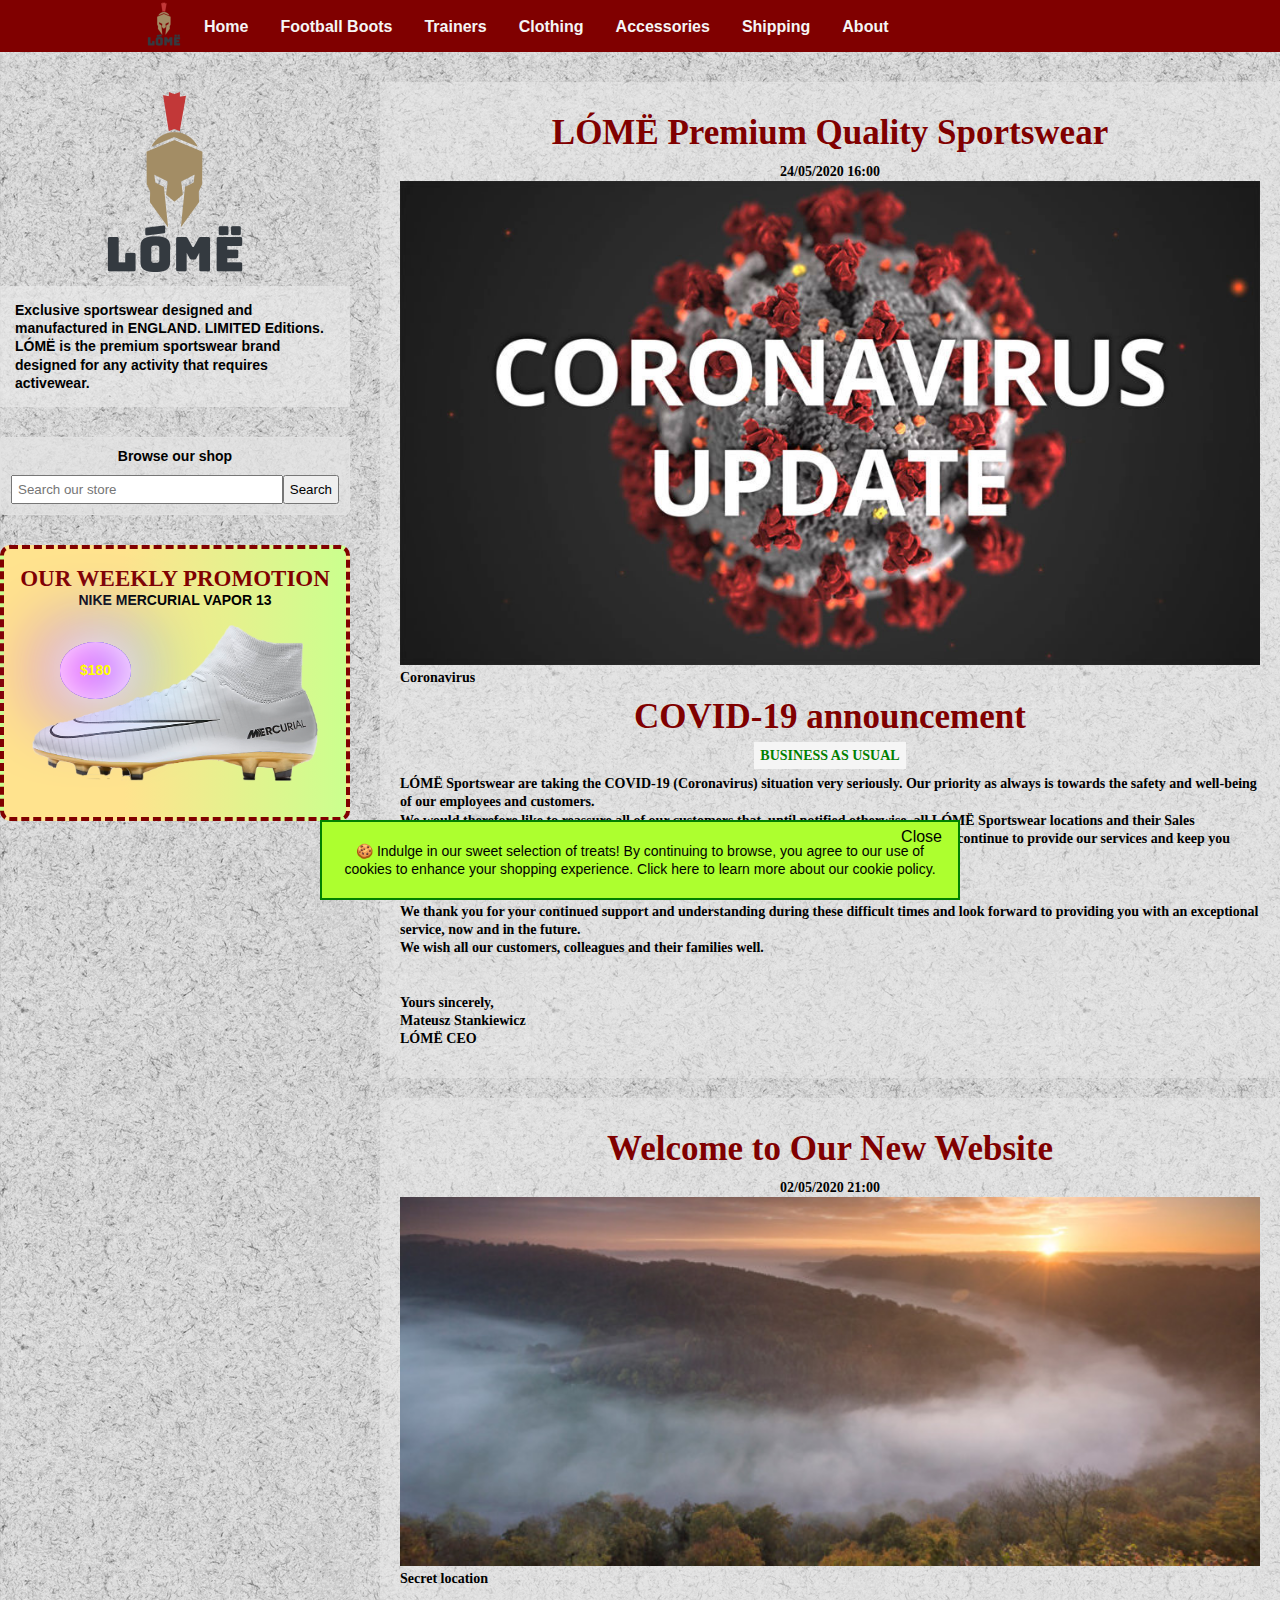
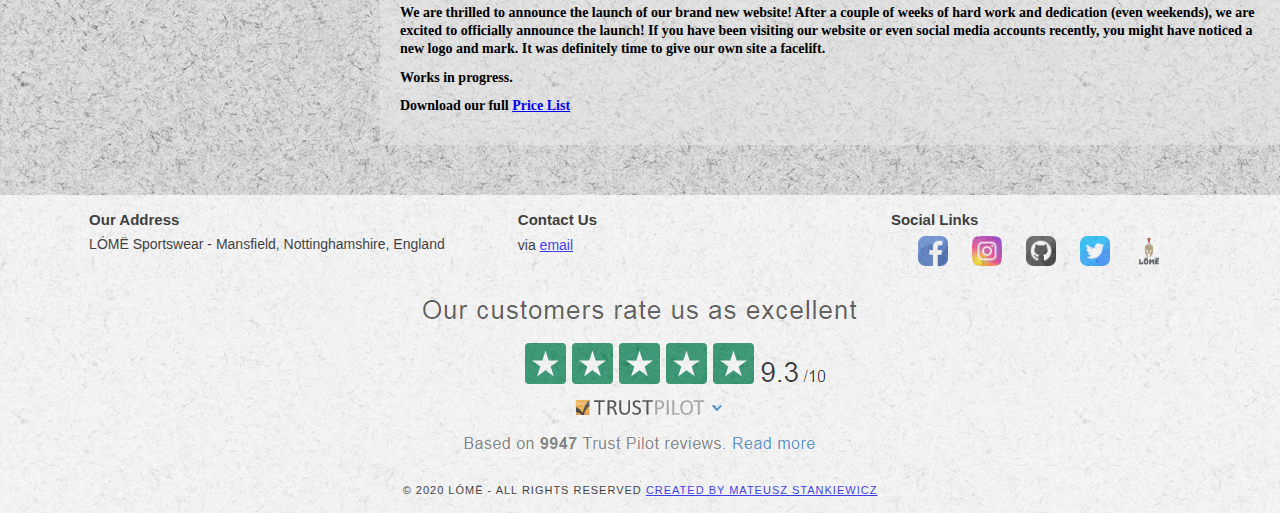
<file: index.html>
<!DOCTYPE html>
<html>

<head>
  <meta charset="utf-8">
  <title>LÓMË Premium Quality Sportswear</title>
  <meta name="author" content="LÓMË">
  <meta name="description" content="Store front for LÓMË">
  <meta name="viewport" content="width=device-width, initial-scale=1.0">
  <link rel="icon" type="image/png" href="images/nowelogo.png">
  <link rel="stylesheet" href="css/reset.css">
  <link rel="stylesheet" href="css/styles.css">
  <link rel="stylesheet" href="css/layout.css">
  <link rel="stylesheet" href="https://pro.fontawesome.com/releases/v5.10.0/css/all.css"
    integrity="sha384-AYmEC3Yw5cVb3ZcuHtOA93w35dYTsvhLPVnYs9eStHfGJvOvKxVfELGroGkvsg+p" crossorigin="anonymous" />
  <!--[if lt IE 9]>
    <script src="https://oss.maxcdn.com/libs/html5shiv/3.7.0/html5shiv.js"></script><![endif]-->
</head>

<body>
  <div class="page">
    <header class="page-header">
      <button onclick="toggleMenu()"><i class="fas fa-bars"></i></button>
      <nav id="primaryMenu" class="primary-menu">
        <a href="index.html"><img src="images/favicon-96x96.png" width="48" height="48"></a>
        <a href="index.html">Home</a>
        <a href="footballboots.html">Football Boots</a>
        <a href="trainers.html">Trainers</a>
        <a href="clothing.html">Clothing</a>
        <a href="accessories.html">Accessories</a>
        <a href="shipping.html">Shipping</a>
        <a href="about.html">About</a>
      </nav>
    </header>

    <div class="page-content">
      <aside class="content-aside">

        <h1 id="pageLogo" class="page-logo">
          <a href="index.html">
            <img src="images/nowelogo.png" />
          </a>
        </h1>

        <p>Exclusive sportswear designed and manufactured in ENGLAND. LIMITED Editions.
          LÓMË is the premium sportswear brand designed for any activity that requires
          activewear.</p>

        <div class="search-box">
          <h3 style="text-align: center;">Browse our shop</h3>
          <div class="search-wrapper">
            <input type="search" placeholder="Search our store" />
            <button>Search</button>
          </div>
        </div>

        <section id="promos">
          <h2>Our weekly promotion</h2>
          <div class="product-item">
            <h3>Nike Mercurial Vapor 13</h3>
            <strong>$180</strong>
            <img src="images/promotion-picuture.png" alt="White Gold" width="100%" />
          </div>
        </section><br><br>
        <script src="https://apps.elfsight.com/p/platform.js" defer></script>
        <div class="elfsight-app-6d082211-dc06-4efe-b6cc-9f23164ceab1"></div>
        <script src="https://apps.elfsight.com/p/platform.js" defer></script>
        <div class="elfsight-app-a1bb2b20-477f-49b3-afb1-f1b43d993ff0"></div>
      </aside>

      <main class="content-main">
        <section class="blog">
          <article class="post">
            <header>
              <h2>LÓMË Premium Quality Sportswear</h2>
              <time>24/05/2020 16:00</time>
            </header>
            <figure class="article-photo">
              <img src="images/newspic2.jpg" alt="pic" />
              <figcaption>Coronavirus</figcaption>
            </figure>
            <h2>COVID-19 announcement</h2>
            <h4><span>BUSINESS AS USUAL</span></h4>

            <p>LÓMË Sportswear are taking the COVID-19 (Coronavirus)
              situation very seriously. Our priority as always is towards the safety and well-being of our employees and
              customers.<br>

              We would therefore like to reassure all of our customers that, until notified otherwise, all LÓMË
              Sportswear locations and their Sales departments are open for business as usual. Our intention is to do
              everything in our power to continue to provide our services and keep you safely in the
              life.</p>

            <h4><span>THANKS & BEST WISHES</span></h4>

            <p>We thank you for your continued support and
              understanding during these difficult times and look forward to providing you with an exceptional service,
              now and in the future.<br>

              We wish all our customers, colleagues and their families well.
              <br>
              <br>
              <br>
              Yours sincerely, <br>
              Mateusz Stankiewicz<br>
              LÓMË CEO</p>
          </article>
          <article class="post">
            <header>
              <h2>Welcome to Our New Website</h2>
              <time>02/05/2020 21:00</time>
              <!-- https://www.w3.org/TR/2011/WD-html5-author-20110809/the-time-element.html -->
            </header>
            <figure class="article-photo">
              <img src="images/newspic1.jpg" alt="Landscape" />
              <figcaption>Secret location</figcaption><br>
            </figure>

            <p style="font-family:verdana;font-weight:bold;color: black;">
              We are thrilled to announce the launch of our brand new website! After a couple of weeks of
              hard work and dedication (even weekends), we are excited to officially announce the launch!
              If you have been visiting our website or even social media accounts recently, you might have
              noticed a new logo and mark. It was definitely time to give our own site a facelift.
            </p>
            <p>
              Works in progress.
            </p>
            <p>Download our full <a href="downloads/Price list.zip">Price List</a></p>
          </article>
        </section>
      </main>
    </div>
    <footer class="page-footer">
      <div class="section-wrapper">
        <section>
          <h3>Our Address</h3>
          <p>
            <address>LÓMË Sportswear - Mansfield, Nottinghamshire, England</address>
          </p>
        </section>
        <section>
          <h3>Contact Us</h3>
          <p>via <a href="mailto:mateuszstankiewicz999@gmail.com">email</a></p>
        </section>
        <section>
          <h3>Social Links</h3>
          <p class="social-icons">
            <a href="https://www.facebook.com/mateusz.stanki/"><img src="images/facebook.png" alt="Facebook" width="30" height="30" /></a>
            <a href="https://www.instagram.com/matthewstanki/"><img src="images/instagram.png" alt="Instagram" width="30" height="30" /></a>
            <a href="https://github.com/matthewstanki"><img src="images/github.png" alt="Github" width="30" height="30" /></a>
            <a href="https://www.twitter.com/MatthewStanki"><img src="images/twitter.png" alt="Twitter" width="30" height="30" /></a>
            <a href="https://matthewstanki.github.io/" target="_blank"><img src="images/nowelogo.png" alt="Portfolio" width="30" height="30" /></a>
          </p>
        </section>
      </div>
      <div class="trustpilot">
        <img src="images/trustpilot.png" alt="Rating" />
      </div>
      <p class="copyrights">
        <small>&copy; 2020 LÓMË - All rights reserved <a href="https://matthewstanki.github.io/" target="_blank" title="Link do mojej strony">Created by Mateusz Stankiewicz</a></small>
      </p>
    </footer>
  </div>

  <div class="cookies">
    <button class="close-btn" onclick="closeCookies()">Close</button>
    <p>
      🍪 Indulge in our sweet selection of treats! By continuing to browse, you agree to our use of cookies to enhance your shopping experience. Click here to learn more about our cookie policy.
    </p>
  </div>

  <script>
    // let pageLogo = document.getElementById('pageLogo');
    // pageLogo.innerHTML = "Mateusz Site";
    //let primaryM = $('#primaryMenu');
    //console.log(primaryM);

    function toggleMenu() {
      let primaryMenu = document.getElementById('primaryMenu');
      if (primaryMenu.style.height == "0px") {
        primaryMenu.style.height = "auto";
      } else {
        primaryMenu.style.height = "0px";
      }
    }

    function closeCookies() {
  document.querySelector('.cookies').style.display = 'none';
}
  </script>
</body>

</html>
</file>
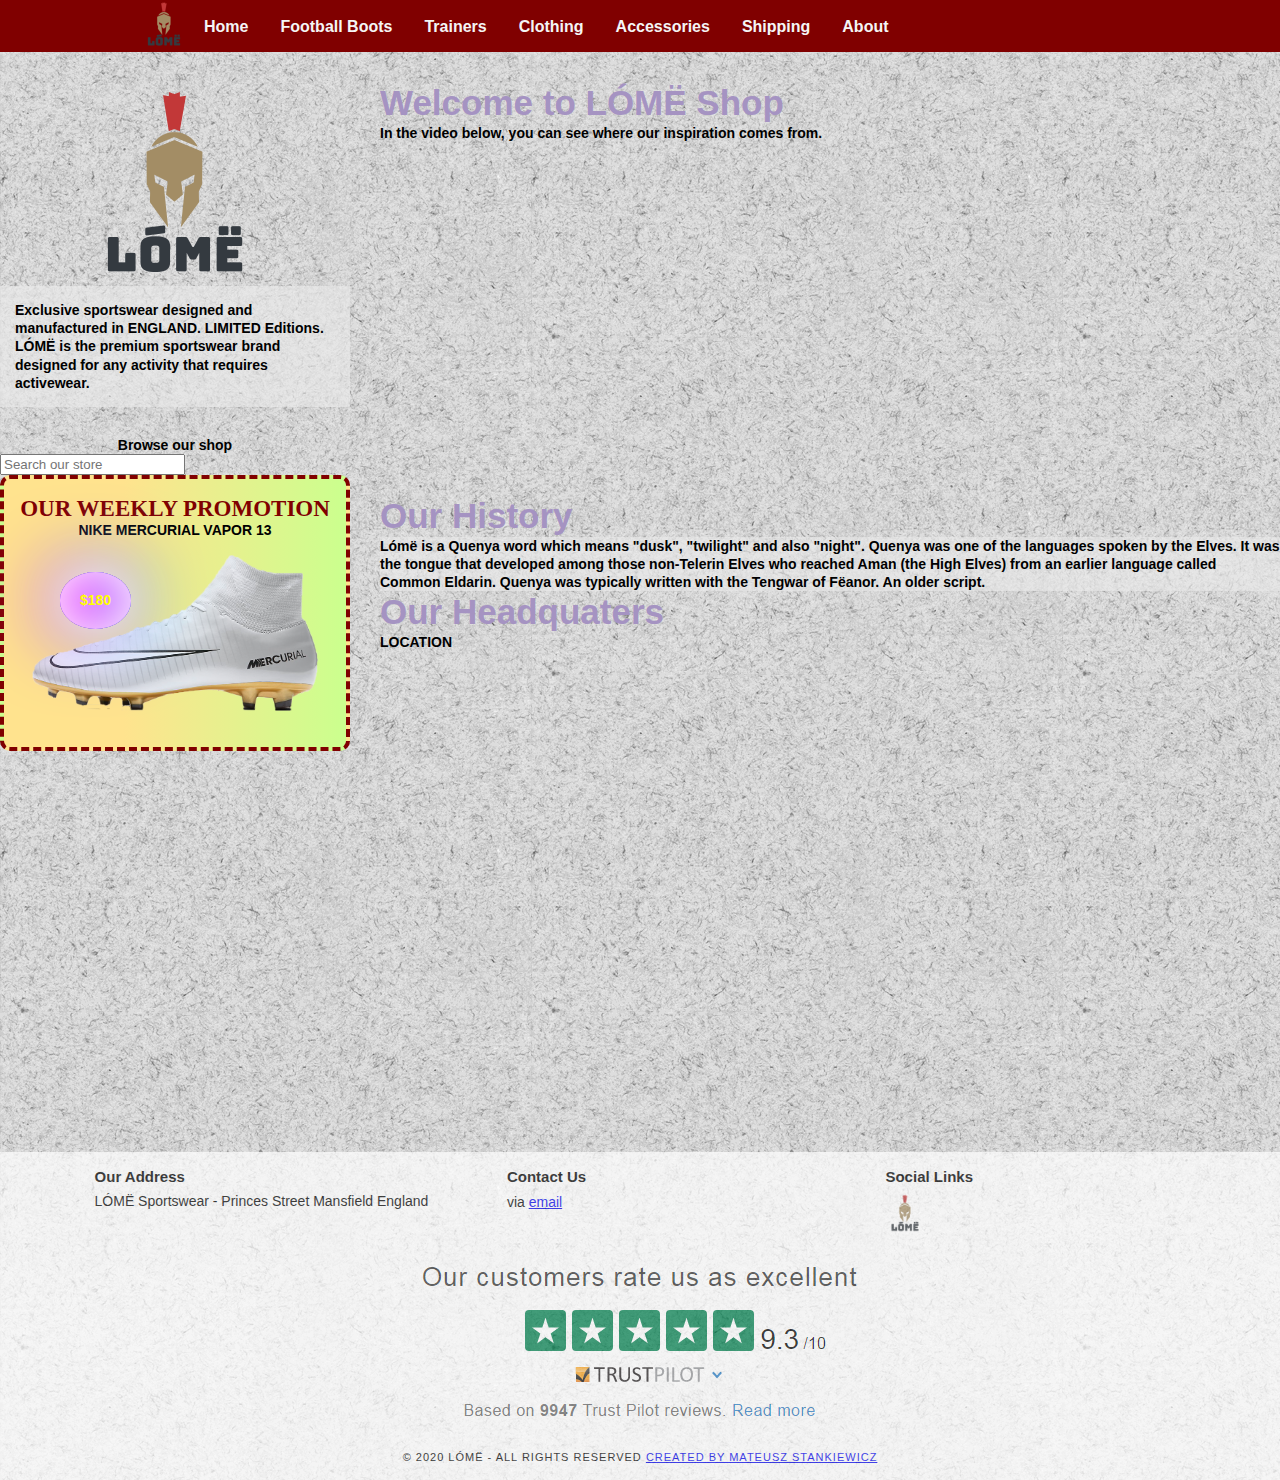
<file: about.html>
<!DOCTYPE html>
<html>

<head>
    <meta charset="utf-8">
    <title>LÓMË Premium Quality Sportswear</title>
    <meta name="author" content="LÓMË">
    <meta name="description" content="Store front for LÓMË">
    <meta name="viewport" content="width=device-width, initial-scale=1">
    <link rel="icon" type="image/png" href="images/nowelogo.png">
    <link rel="stylesheet" href="css/reset.css">
    <link rel="stylesheet" href="css/styles.css">
    <link rel="stylesheet" href="css/layout.css">
    <link rel="stylesheet" href="https://pro.fontawesome.com/releases/v5.10.0/css/all.css"
        integrity="sha384-AYmEC3Yw5cVb3ZcuHtOA93w35dYTsvhLPVnYs9eStHfGJvOvKxVfELGroGkvsg+p" crossorigin="anonymous" />
    <!--[if lt IE 9]>
    <script src="https://oss.maxcdn.com/libs/html5shiv/3.7.0/html5shiv.js"></script><![endif]-->
</head>

<body>
    <div class="page">
        <header class="page-header">
            <button onclick="toggleMenu()"><i class="fas fa-bars"></i></button>
            <nav id="primaryMenu" class="primary-menu">
                <a href="index.html"><img src="images/favicon-96x96.png" width="48" height="48"></a>
                <a href="index.html">Home</a>
                <a href="footballboots.html">Football Boots</a>
                <a href="trainers.html">Trainers</a>
                <a href="clothing.html">Clothing</a>
                <a href="accessories.html">Accessories</a>
                <a href="shipping.html">Shipping</a>
                <a href="about.html">About</a>
            </nav>
        </header>

        <div class="page-content">
            <aside class="content-aside">

                <h1 id="pageLogo" class="page-logo">
                    <a href="index.html">
                        <img src="images/nowelogo.png" />
                    </a>
                </h1>

                <p>Exclusive sportswear designed and manufactured in ENGLAND. LIMITED Editions.
                    LÓMË is the premium sportswear brand designed for any activity that requires
                    activewear.</p>

                <h3 style="text-align: center;">Browse our shop</h3>

                <input type="search" class="searchbox" placeholder="Search our store" />
                <section id="promos">
                    <h2>Our weekly promotion</h2>
                    <div class="product-item">
                        <h3>Nike Mercurial Vapor 13</h3>
                        <strong>$180</strong>
                        <img src="images/promotion-picuture.png" alt="White Gold" width="100%" />
                    </div>
                </section>
            </aside>

            <main class="content-main">

                <article>

                    <header>
                        <h1 style="font-size:35px;color:#a593c2">Welcome to LÓMË Shop</h1>
                    </header>
                    <p><strong>In the video below, you can see where our inspiration comes from.</strong></p><br>
                    <iframe width="560" height="315" src="https://www.youtube.com/embed/3bPEPLjpxc0" frameborder="0"
                        allow="accelerometer; autoplay; encrypted-media; gyroscope; picture-in-picture"
                        allowfullscreen></iframe>
                    <br>
                    <br>
                    <h2 style="font-size:35px;color:#a593c2">Our History</h2>
                    <div style="background-color:#eaeaea9c;">
                        <p><strong>Lómë is a Quenya word which means "dusk", "twilight" and also "night". Quenya was one
                                of the
                                languages spoken by the Elves. It was the tongue that developed among those non-Telerin
                                Elves
                                who
                                reached Aman (the High Elves) from an earlier language called Common Eldarin. Quenya was
                                typically
                                written with the Tengwar of Fëanor. An older script.</strong></p>
                    </div>
                    <header>
                        <h1 style="font-size:35px;color:#a593c2">Our Headquaters</h1>
                    </header>
                    <p><strong>LOCATION</strong></p><br>
                    <iframe
                        src="https://www.google.com/maps/embed?pb=!1m18!1m12!1m3!1d38294.664398129964!2d-1.228524619116231!3d53.13861886349656!2m3!1f0!2f0!3f0!3m2!1i1024!2i768!4f13.1!3m3!1m2!1s0x4879960103837b17%3A0x8ddae75902857c2a!2sMansfield!5e0!3m2!1spl!2suk!4v1590337467093!5m2!1spl!2suk"
                        width="600" height="450" frameborder="0" style="border:0;" allowfullscreen=""
                        aria-hidden="false" tabindex="0"></iframe>
                </article>

            </main>
        </div>
        <footer class="page-footer">
            <div class="section-wrapper">
              <section>
                <h3>Our Address</h3>
                <p>
                <address>LÓMË Sportswear - Princes Street Mansfield England</address>
                </p>
              </section>
              <section>
                <h3>Contact Us</h3>
                <p>via <a href="mailto:matthewstanki@o2.pl">email</a></p>
              </section>
              <section>
                <h3>Social Links</h3>
                <p><a href="https://matthewstanki99.firebaseapp.com/" target="_blank">
                    <img src="images/nowelogo.png" width="40" height="40" /></a></p>
              </section>
            </div>
              <div class="trustpilot"><img src="images/trustpilot.png" alt="Rating"/></div>
            <p class="copyrights"><small>&copy; 2020 LÓMË - All rights reserved <a
                  href="https://matthewstanki99.firebaseapp.com/" target="_blank" title="Link do mojej strony">Created by
                  Mateusz Stankiewicz</a></small></p>
          </footer>
    </div>
    <script>
        // let pageLogo = document.getElementById('pageLogo');
        // pageLogo.innerHTML = "Mateusz Site";

        function toggleMenu() {
            let primaryMenu = document.getElementById('primaryMenu');
            if (primaryMenu.style.height == "0px") {
                primaryMenu.style.height = "auto";
            } else {
                primaryMenu.style.height = "0px";
            }
        }
    </script>
</body>

</html>
</file>
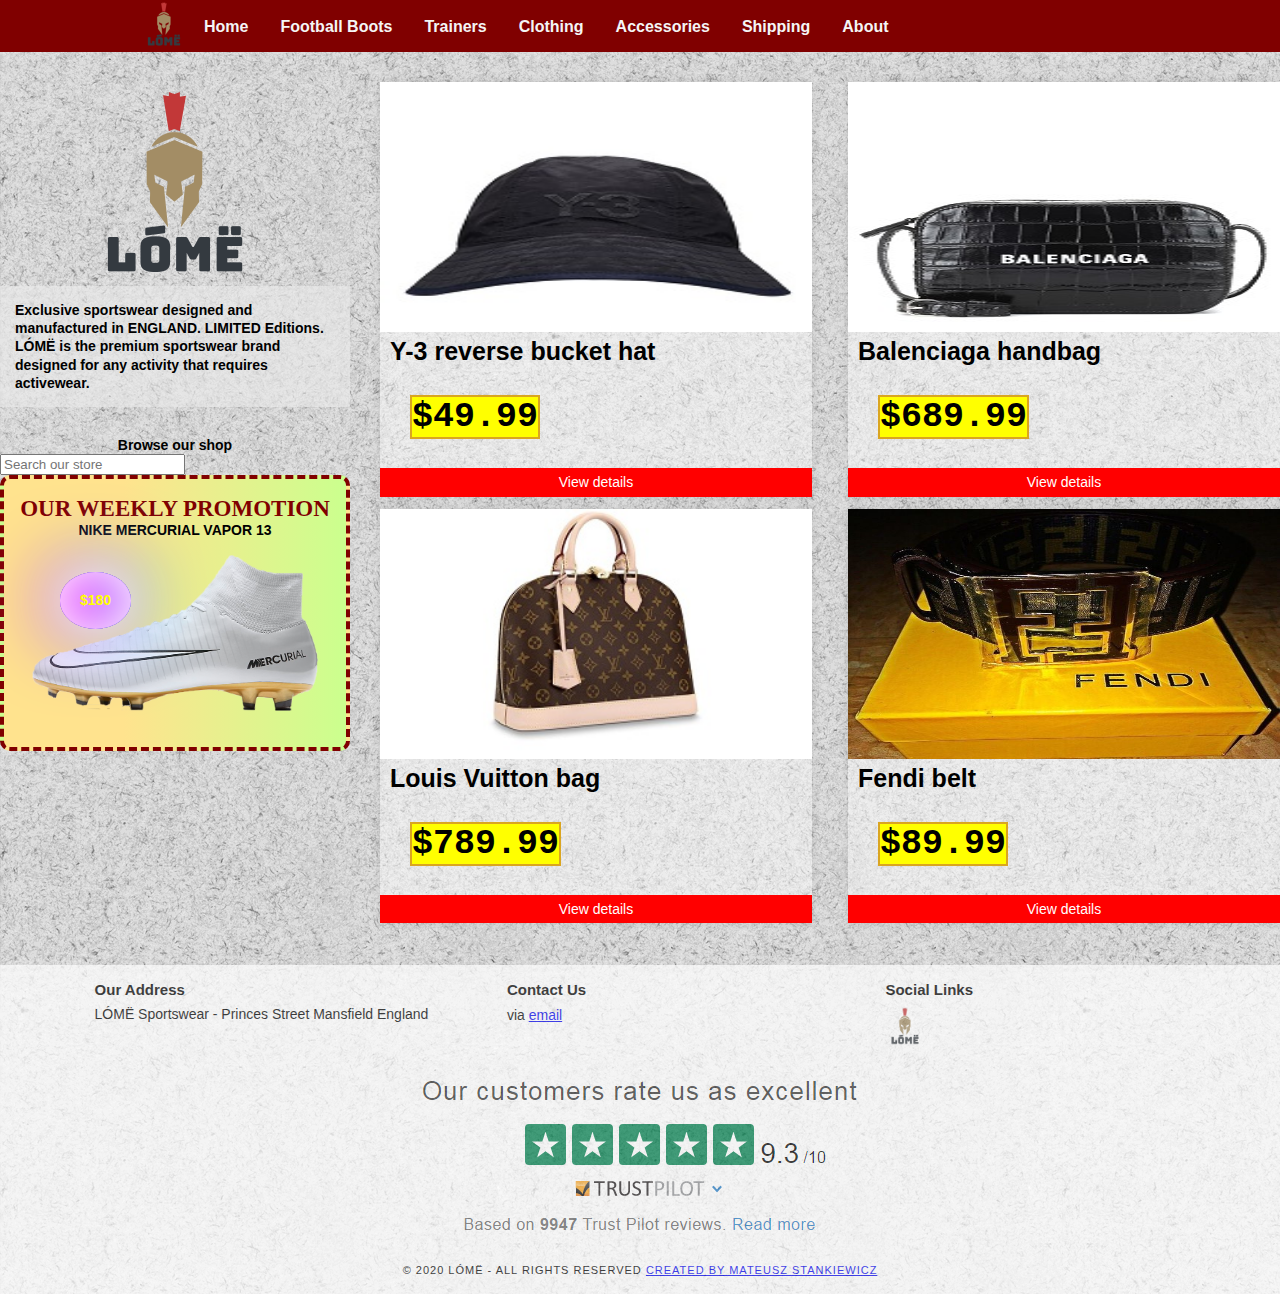
<file: accessories.html>
<!DOCTYPE html>
<html>

<head>
    <meta charset="utf-8">
    <title>LÓMË Premium Quality Sportswear</title>
    <meta name="author" content="LÓMË">
    <meta name="description" content="Store front for LÓMË">
    <meta name="viewport" content="width=device-width, initial-scale=1">
    <link rel="icon" type="image/png" href="images/nowelogo.png">
    <link rel="stylesheet" href="css/reset.css">
    <link rel="stylesheet" href="css/styles.css">
    <link rel="stylesheet" href="css/layout.css">
    <link rel="stylesheet" href="https://pro.fontawesome.com/releases/v5.10.0/css/all.css"
        integrity="sha384-AYmEC3Yw5cVb3ZcuHtOA93w35dYTsvhLPVnYs9eStHfGJvOvKxVfELGroGkvsg+p" crossorigin="anonymous" />
    <!--[if lt IE 9]>
    <script src="https://oss.maxcdn.com/libs/html5shiv/3.7.0/html5shiv.js"></script><![endif]-->
</head>

<body>
    <div class="page">
        <header class="page-header">
            <button onclick="toggleMenu()"><i class="fas fa-bars"></i></button>
            <nav id="primaryMenu" class="primary-menu">
                <a href="index.html"><img src="images/favicon-96x96.png" width="48" height="48"></a>
                <a href="index.html">Home</a>
                <a href="footballboots.html">Football Boots</a>
                <a href="trainers.html">Trainers</a>
                <a href="clothing.html">Clothing</a>
                <a href="accessories.html">Accessories</a>
                <a href="shipping.html">Shipping</a>
                <a href="about.html">About</a>
            </nav>
        </header>

        <div class="page-content">
            <aside class="content-aside">

                <h1 id="pageLogo" class="page-logo">
                    <a href="index.html">
                        <img src="images/nowelogo.png" />
                    </a>
                </h1>

                <p>Exclusive sportswear designed and manufactured in ENGLAND. LIMITED Editions.
                        LÓMË is the premium sportswear brand designed for any activity that requires
                        activewear.</p>

                <h3 style="text-align: center;">Browse our shop</h3>

                <input type="search" class="searchbox" placeholder="Search our store" />
                <section id="promos">
                    <h2>Our weekly promotion</h2>
                    <div class="product-item">
                        <h3>Nike Mercurial Vapor 13</h3>
                        <strong>$180</strong>
                        <img src="images/promotion-picuture.png" alt="White Gold" width="100%" />
                    </div>
                </section>
            </aside>

            <main class="content-main">
                <section class="products-section">

                    <article class="product-item">
                        <figure>
                            <img src="images/products/y3reversebuckethat.jpg" width="100%" height="250px" />
                        </figure>
                        <div style="display: flex; flex-direction: column;">

                            <h2>Y-3 reverse bucket hat</h2>
                            <h3><span>$49.99</span></h3>
                            <a href="favourite_boot.html">View details</a>
                        </div>

                    </article>

                    <article class="product-item">
                        <figure>
                            <img src="images/products/balenciagahandbag.jpg" width="100%" height="250px" />
                        </figure>
                        <div style="display: flex; flex-direction: column;">

                            <h2>Balenciaga handbag</h2>
                            <h3><span>$689.99</span></h3>
                            <a href="favourite_boot.html">View details</a>
                        </div>

                    </article>

                    <article class="product-item">
                        <figure>
                            <img src="images/products/louisvuittonbag.jpg" width="100%" height="250px" />
                        </figure>
                        <div style="display: flex; flex-direction: column;">

                            <h2>Louis Vuitton bag</h2>
                            <h3><span>$789.99</span></h3>
                            <a href="favourite_boot.html">View details</a>
                        </div>

                    </article>

                    <article class="product-item">
                        <figure>
                            <img src="images/products/fendibelt.jpg" width="100%" height="250px" />
                        </figure>
                        <div style="display: flex; flex-direction: column;">

                            <h2>Fendi belt</h2>
                            <h3><span>$89.99</span></h3>
                            <a href="favourite_boot.html">View details</a>
                        </div>

                    </article>
            </main>
        </div>
        <footer class="page-footer">
            <div class="section-wrapper">
              <section>
                <h3>Our Address</h3>
                <p>
                <address>LÓMË Sportswear - Princes Street Mansfield England</address>
                </p>
              </section>
              <section>
                <h3>Contact Us</h3>
                <p>via <a href="mailto:matthewstanki@o2.pl">email</a></p>
              </section>
              <section>
                <h3>Social Links</h3>
                <p><a href="https://matthewstanki99.firebaseapp.com/" target="_blank">
                    <img src="images/nowelogo.png" width="40" height="40" /></a></p>
              </section>
            </div>
              <div class="trustpilot"><img src="images/trustpilot.png" alt="Rating"/></div>
            <p class="copyrights"><small>&copy; 2020 LÓMË - All rights reserved <a
                  href="https://matthewstanki99.firebaseapp.com/" target="_blank" title="Link do mojej strony">Created by
                  Mateusz Stankiewicz</a></small></p>
          </footer>
    </div>
    <script>
        // let pageLogo = document.getElementById('pageLogo');
        // pageLogo.innerHTML = "Mateusz Site";

        function toggleMenu() {
            let primaryMenu = document.getElementById('primaryMenu');
            if (primaryMenu.style.height == "0px") {
                primaryMenu.style.height = "auto";
            } else {
                primaryMenu.style.height = "0px";
            }
        }
    </script>
</body>

</html>
</file>
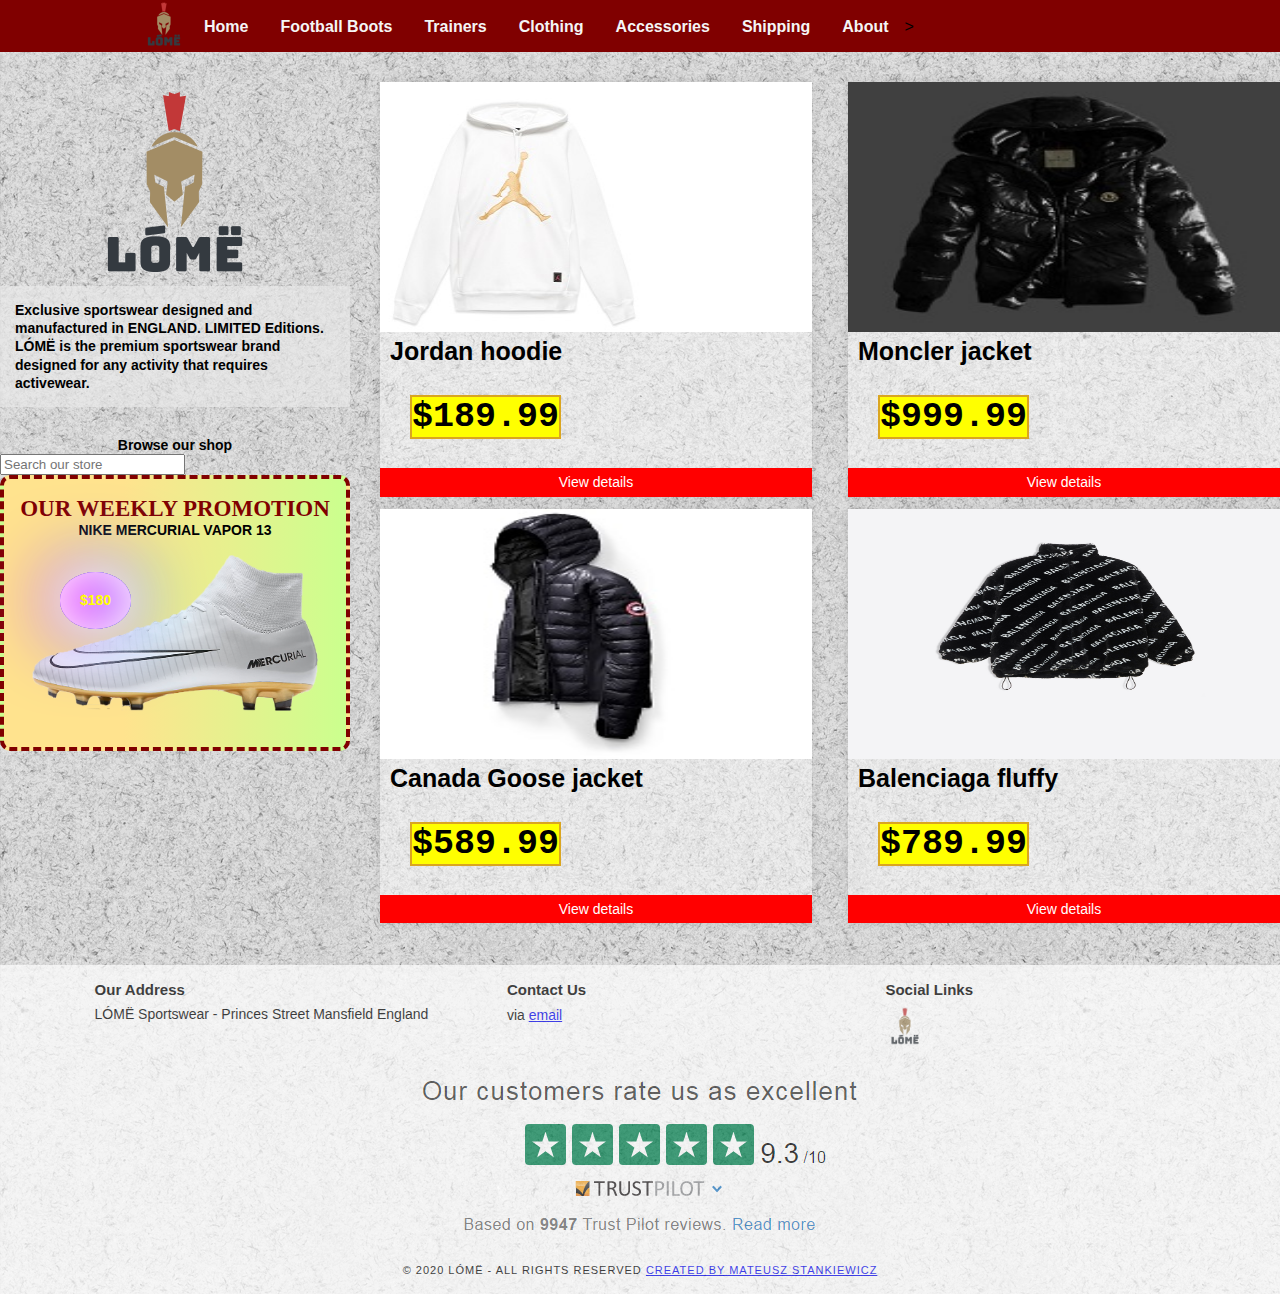
<file: clothing.html>
<!DOCTYPE html>
<html>

<head>
    <meta charset="utf-8">
    <title>LÓMË Premium Quality Sportswear</title>
    <meta name="author" content="LÓMË">
    <meta name="description" content="Store front for LÓMË">
    <meta name="viewport" content="width=device-width, initial-scale=1">
    <link rel="icon" type="image/png" href="images/nowelogo.png">
    <link rel="stylesheet" href="css/reset.css">
    <link rel="stylesheet" href="css/styles.css">
    <link rel="stylesheet" href="css/layout.css">
    <link rel="stylesheet" href="https://pro.fontawesome.com/releases/v5.10.0/css/all.css"
        integrity="sha384-AYmEC3Yw5cVb3ZcuHtOA93w35dYTsvhLPVnYs9eStHfGJvOvKxVfELGroGkvsg+p" crossorigin="anonymous" />
    <!--[if lt IE 9]>
    <script src="https://oss.maxcdn.com/libs/html5shiv/3.7.0/html5shiv.js"></script><![endif]-->
</head>

<body>
    <div class="page">
        <header class="page-header">
            <button onclick="toggleMenu()"><i class="fas fa-bars"></i></button>
            <nav id="primaryMenu" class="primary-menu">
                <a href="index.html"><img src="images/favicon-96x96.png" width="48" height="48"></a>
                <a href="index.html">Home</a>
                <a href="footballboots.html">Football Boots</a>
                <a href="trainers.html">Trainers</a>
                <a href="clothing.html">Clothing</a>
                <a href="accessories.html">Accessories</a>
                <a href="shipping.html">Shipping</a>
                <a href="about.html">About</a>>
            </nav>
        </header>

        <div class="page-content">
            <aside class="content-aside">

                <h1 id="pageLogo" class="page-logo">
                    <a href="index.html">
                        <img src="images/nowelogo.png" />
                    </a>
                </h1>

                <p>Exclusive sportswear designed and manufactured in ENGLAND. LIMITED Editions.
                        LÓMË is the premium sportswear brand designed for any activity that requires
                        activewear.</p>

                <h3 style="text-align: center;">Browse our shop</h3>

                <input type="search" class="searchbox" placeholder="Search our store" />
                <section id="promos">
                    <h2>Our weekly promotion</h2>
                    <div class="product-item">
                        <h3>Nike Mercurial Vapor 13</h3>
                        <strong>$180</strong>
                        <img src="images/promotion-picuture.png" alt="White Gold" width="100%" />
                    </div>
                </section>
            </aside>

            <main class="content-main">
                <section class="products-section">

                    <article class="product-item">
                        <figure>
                            <img src="images/products/jordanhoodie.jpg" width="100%" height="250px" />
                        </figure>
                        <div style="display: flex; flex-direction: column;">
                            <h2>Jordan hoodie</h2>
                            <h3><span>$189.99</span></h3>
                            <a href="favourite_boot.html">View details</a>
                        </div>

                    </article>

                    <article class="product-item">
                        <figure>
                            <img src="images/products/monclerjacket.jpg" width="100%" height="250px" />
                        </figure>
                        <div style="display: flex; flex-direction: column;">

                            <h2>Moncler jacket</h2>
                            <h3><span>$999.99</span></h3>
                            <a href="favourite_boot.html">View details</a>
                        </div>

                    </article>

                    <article class="product-item">
                        <figure>
                            <img src="images/products/canadagoosejacket.jpg" width="100%" height="250px" />
                        </figure>
                        <div style="display: flex; flex-direction: column;">

                            <h2>Canada Goose jacket</h2>
                            <h3><span>$589.99</span></h3>
                            <a href="favourite_boot.html">View details</a>
                        </div>

                    </article>

                    <article class="product-item">
                        <figure>
                            <img src="images/products/balenciagafluffy.jpg" width="100%" height="250px" />
                        </figure>
                        <div style="display: flex; flex-direction: column;">

                            <h2>Balenciaga fluffy</h2>
                            <h3><span>$789.99</span></h3>
                            <a href="favourite_boot.html">View details</a>
                        </div>

                    </article>
            </main>
        </div>
        <footer class="page-footer">
            <div class="section-wrapper">
              <section>
                <h3>Our Address</h3>
                <p>
                <address>LÓMË Sportswear - Princes Street Mansfield England</address>
                </p>
              </section>
              <section>
                <h3>Contact Us</h3>
                <p>via <a href="mailto:matthewstanki@o2.pl">email</a></p>
              </section>
              <section>
                <h3>Social Links</h3>
                <p><a href="https://matthewstanki99.firebaseapp.com/" target="_blank">
                    <img src="images/nowelogo.png" width="40" height="40" /></a></p>
              </section>
            </div>
              <div class="trustpilot"><img src="images/trustpilot.png" alt="Rating"/></div>
            <p class="copyrights"><small>&copy; 2020 LÓMË - All rights reserved <a
                  href="https://matthewstanki99.firebaseapp.com/" target="_blank" title="Link do mojej strony">Created by
                  Mateusz Stankiewicz</a></small></p>
          </footer>
    </div>
    <script>
        // let pageLogo = document.getElementById('pageLogo');
        // pageLogo.innerHTML = "Mateusz Site";

        function toggleMenu() {
            let primaryMenu = document.getElementById('primaryMenu');
            if (primaryMenu.style.height == "0px") {
                primaryMenu.style.height = "auto";
            } else {
                primaryMenu.style.height = "0px";
            }
        }
    </script>
</body>

</html>
</file>
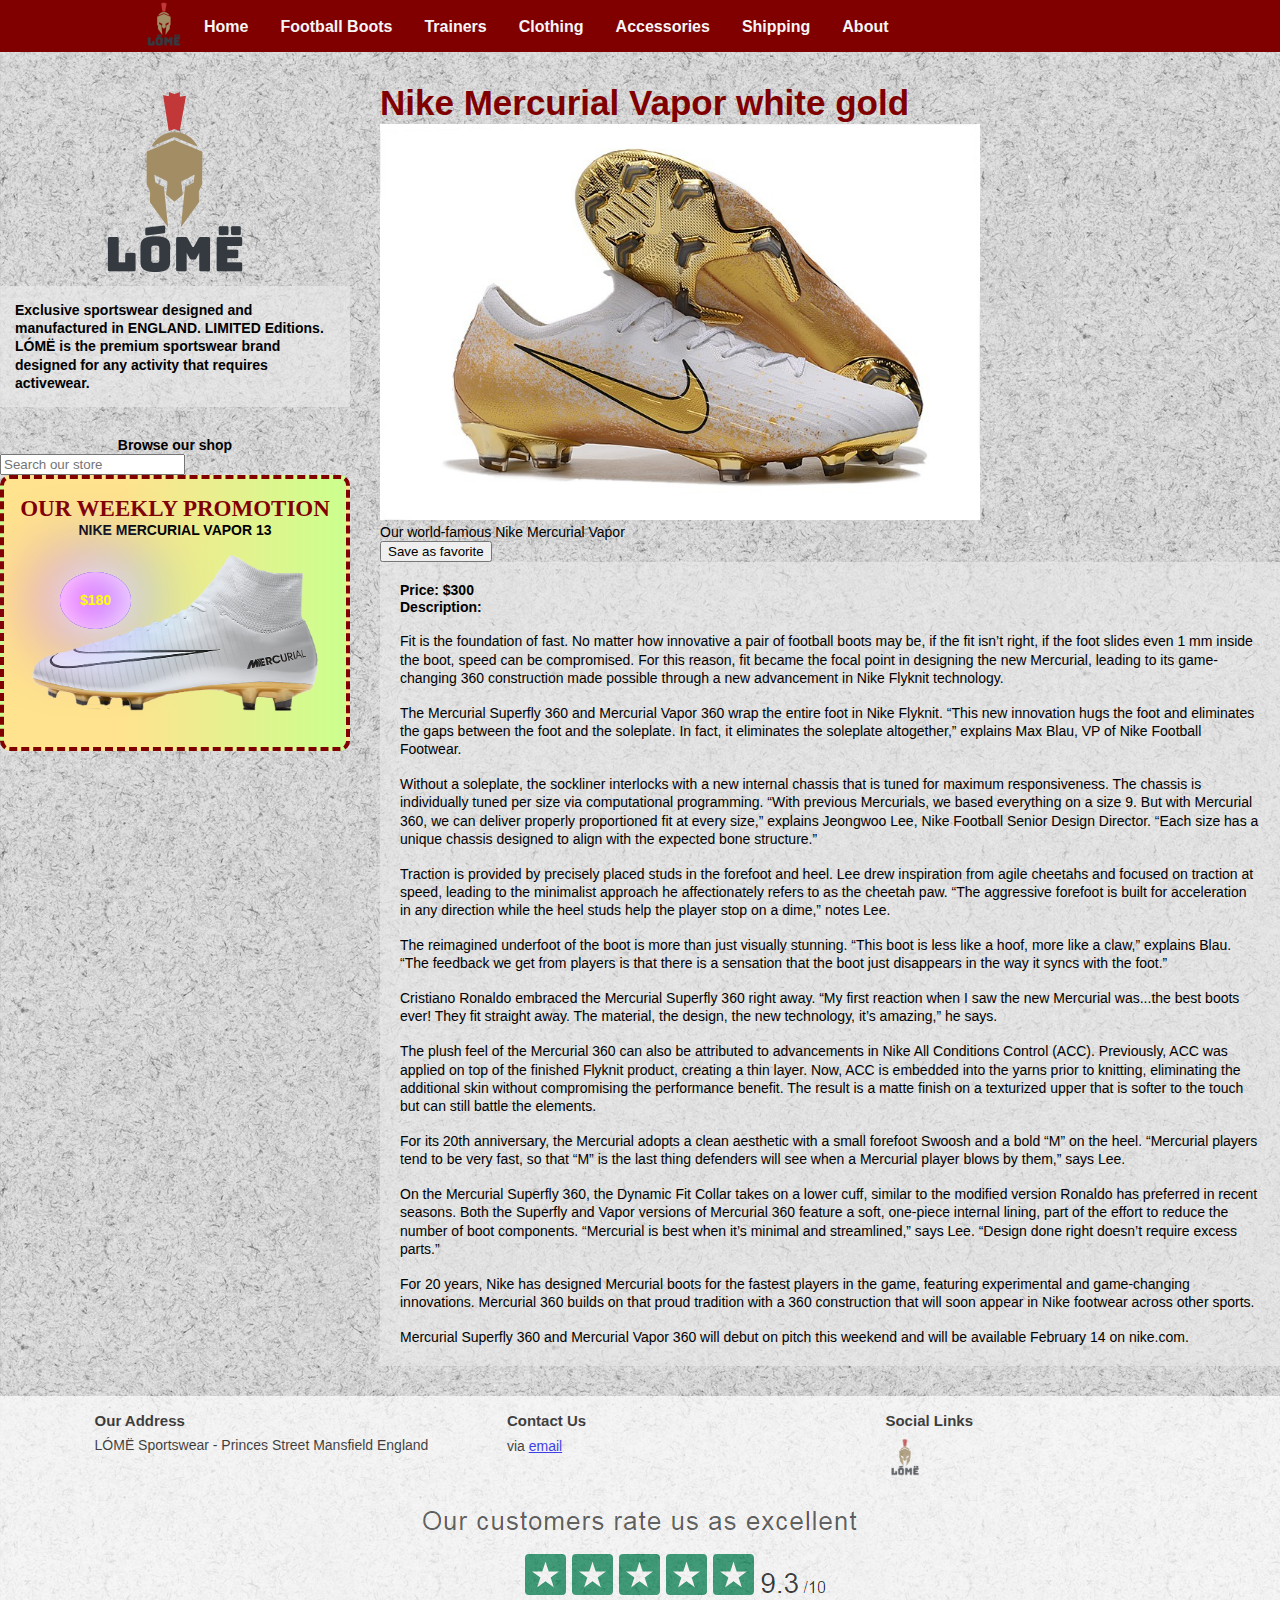
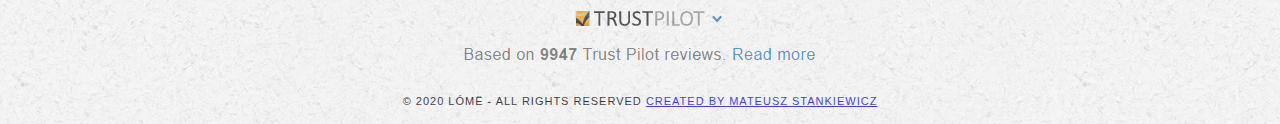
<file: favourite_boot.html>
<!DOCTYPE html>
<html>

<head>
    <meta charset="utf-8">
    <title>LÓMË Premium Quality Sportswear</title>
    <meta name="author" content="LÓMË">
    <meta name="description" content="Store front for LÓMË">
    <meta name="viewport" content="width=device-width, initial-scale=1">
    <link rel="icon" type="image/png" href="images/nowelogo.png">
    <link rel="stylesheet" href="css/reset.css">
    <link rel="stylesheet" href="css/styles.css">
    <link rel="stylesheet" href="css/layout.css">
    <link rel="stylesheet" href="https://pro.fontawesome.com/releases/v5.10.0/css/all.css"
        integrity="sha384-AYmEC3Yw5cVb3ZcuHtOA93w35dYTsvhLPVnYs9eStHfGJvOvKxVfELGroGkvsg+p" crossorigin="anonymous" />
    <script>

        function save() {
            localStorage.setItem("mercurial vapor", true);
        }

        window.onload = function () {
            var favorite = document.getElementById('favorite');
            if (window.localStorage) {
                var storage = window.localStorage;
                if (storage.getItem('mercurial vapor') == 'true') {
                    favorite.innerHTML = "Mercurial Vapor is one of your favorites";
                }
            }
        }
    </script>


    <!--[if lt IE 9]>
    <script src="https://oss.maxcdn.com/libs/html5shiv/3.7.0/html5shiv.js"></script><![endif]-->
</head>

<body>
    <div class="page">
        <header class="page-header">
            <button onclick="toggleMenu()"><i class="fas fa-bars"></i></button>
            <nav id="primaryMenu" class="primary-menu">
                <a href="index.html"><img src="images/favicon-96x96.png" width="48" height="48"></a>
                <a href="index.html">Home</a>
                <a href="footballboots.html">Football Boots</a>
                <a href="trainers.html">Trainers</a>
                <a href="clothing.html">Clothing</a>
                <a href="accessories.html">Accessories</a>
                <a href="shipping.html">Shipping</a>
                <a href="about.html">About</a>
            </nav>
        </header>

        <div class="page-content">
            <aside class="content-aside">

                <h1 id="pageLogo" class="page-logo">
                    <a href="index.html">
                        <img src="images/nowelogo.png" />
                    </a>
                </h1>

                <p>Exclusive sportswear designed and manufactured in ENGLAND. LIMITED Editions.
                    LÓMË is the premium sportswear brand designed for any activity that requires
                    activewear.</p>

                <h3 style="text-align: center;">Browse our shop</h3>

                <input type="search" class="searchbox" placeholder="Search our store" />
                <section id="promos">
                    <h2>Our weekly promotion</h2>
                    <div class="product-item">
                        <h3>Nike Mercurial Vapor 13</h3>
                        <strong>$180</strong>
                        <img src="images/promotion-picuture.png" alt="White Gold" width="100%" />
                    </div>
                </section>
            </aside>

            <main class="content-main">

                <article>
                    <header>
                        <h1 style="font-size:35px;color:maroon">Nike Mercurial Vapor white gold</h1>
                    </header>
                    <figure>
                        <a href="images/nikemercurialwhitegold.jpg" target="blank">
                            <img src="images/nikemercurialwhitegold.jpg" width="600" alt="Mercurial Vapor" />
                        </a>
                        <figcaption>Our world-famous Nike Mercurial Vapor</figcaption>
                    </figure>

                    <button onclick="save()" type="button">Save as favorite</button>
                    <span id="favorite"></span>

                    <div style="background-color:#eaeaea9c; padding: 20px;">
                        <strong>Price: $300</strong>
                        <h2>Description:</h2><br>

                        <p>Fit is the foundation of fast. No matter how innovative a pair of football boots may be, if
                            the fit isn’t right, if the foot slides even 1 mm inside the boot, speed can be compromised.
                            For this reason, fit became the focal point in designing the new Mercurial, leading to its
                            game-changing 360 construction made possible through a new advancement in Nike Flyknit
                            technology.</p><br>

                        <p>The Mercurial Superfly 360 and Mercurial Vapor 360 wrap the entire foot in Nike Flyknit.
                            “This new innovation hugs the foot and eliminates the gaps between the foot and the
                            soleplate. In fact, it eliminates the soleplate altogether,” explains Max Blau, VP of Nike
                            Football Footwear.</p><br>

                        <p>Without a soleplate, the sockliner interlocks with a new internal chassis that is tuned for
                            maximum responsiveness. The chassis is individually tuned per size via computational
                            programming. “With previous Mercurials, we based everything on a size 9. But with Mercurial
                            360, we can deliver properly proportioned fit at every size,” explains Jeongwoo Lee, Nike
                            Football Senior Design Director. “Each size has a unique chassis designed to align with the
                            expected bone structure.”</p><br>

                        <p>Traction is provided by precisely placed studs in the forefoot and heel. Lee drew
                            inspiration from agile cheetahs and focused on traction at speed, leading to the minimalist
                            approach he affectionately refers to as the cheetah paw. “The aggressive forefoot is built
                            for acceleration in any direction while the heel studs help the player stop on a dime,”
                            notes Lee.</p><br>

                        <p>The reimagined underfoot of the boot is more than just visually stunning. “This boot is less
                            like a hoof, more like a claw,” explains Blau. “The feedback we get from players is that
                            there is a sensation that the boot just disappears in the way it syncs with the foot.”</p>
                        <br>

                        <p>Cristiano Ronaldo embraced the Mercurial Superfly 360 right away. “My first reaction when I
                            saw the new Mercurial was...the best boots ever! They fit straight away. The material, the
                            design, the new technology, it’s amazing,” he says.</p><br>

                        <p>The plush feel of the Mercurial 360 can also be attributed to advancements in Nike All
                            Conditions Control (ACC). Previously, ACC was applied on top of the finished Flyknit
                            product, creating a thin layer. Now, ACC is embedded into the yarns prior to knitting,
                            eliminating the additional skin without compromising the performance benefit. The result is
                            a matte finish on a texturized upper that is softer to the touch but can still battle the
                            elements.</p><br>

                        <p>For its 20th anniversary, the Mercurial adopts a clean aesthetic with a small forefoot
                            Swoosh and a bold “M” on the heel. “Mercurial players tend to be very fast, so that “M” is
                            the last thing defenders will see when a Mercurial player blows by them,” says Lee.</p><br>

                        <p>On the Mercurial Superfly 360, the Dynamic Fit Collar takes on a lower cuff, similar to the
                            modified version Ronaldo has preferred in recent seasons. Both the Superfly and Vapor
                            versions of Mercurial 360 feature a soft, one-piece internal lining, part of the effort to
                            reduce the number of boot components. “Mercurial is best when it’s minimal and streamlined,”
                            says Lee. “Design done right doesn’t require excess parts.”</p><br>

                        <p>For 20 years, Nike has designed Mercurial boots for the fastest players in the game,
                            featuring experimental and game-changing innovations. Mercurial 360 builds on that proud
                            tradition with a 360 construction that will soon appear in Nike footwear across other
                            sports.</p><br>

                        <p>Mercurial Superfly 360 and Mercurial Vapor 360 will debut on pitch this weekend and will be
                            available February 14 on nike.com.<br>
                        </p>
                    </div>
                </article>
            </main>
        </div>
        <footer class="page-footer">
            <div class="section-wrapper">
              <section>
                <h3>Our Address</h3>
                <p>
                <address>LÓMË Sportswear - Princes Street Mansfield England</address>
                </p>
              </section>
              <section>
                <h3>Contact Us</h3>
                <p>via <a href="mailto:matthewstanki@o2.pl">email</a></p>
              </section>
              <section>
                <h3>Social Links</h3>
                <p><a href="https://matthewstanki99.firebaseapp.com/" target="_blank">
                    <img src="images/nowelogo.png" width="40" height="40" /></a></p>
              </section>
            </div>
              <div class="trustpilot"><img src="images/trustpilot.png" alt="Rating"/></div>
            <p class="copyrights"><small>&copy; 2020 LÓMË - All rights reserved <a
                  href="https://matthewstanki99.firebaseapp.com/" target="_blank" title="Link do mojej strony">Created by
                  Mateusz Stankiewicz</a></small></p>
          </footer>
    </div>
    <script>
        // let pageLogo = document.getElementById('pageLogo');
        // pageLogo.innerHTML = "Mateusz Site";

        function toggleMenu() {
            let primaryMenu = document.getElementById('primaryMenu');
            if (primaryMenu.style.height == "0px") {
                primaryMenu.style.height = "auto";
            } else {
                primaryMenu.style.height = "0px";
            }
        }
    </script>
</body>

</html>
</file>
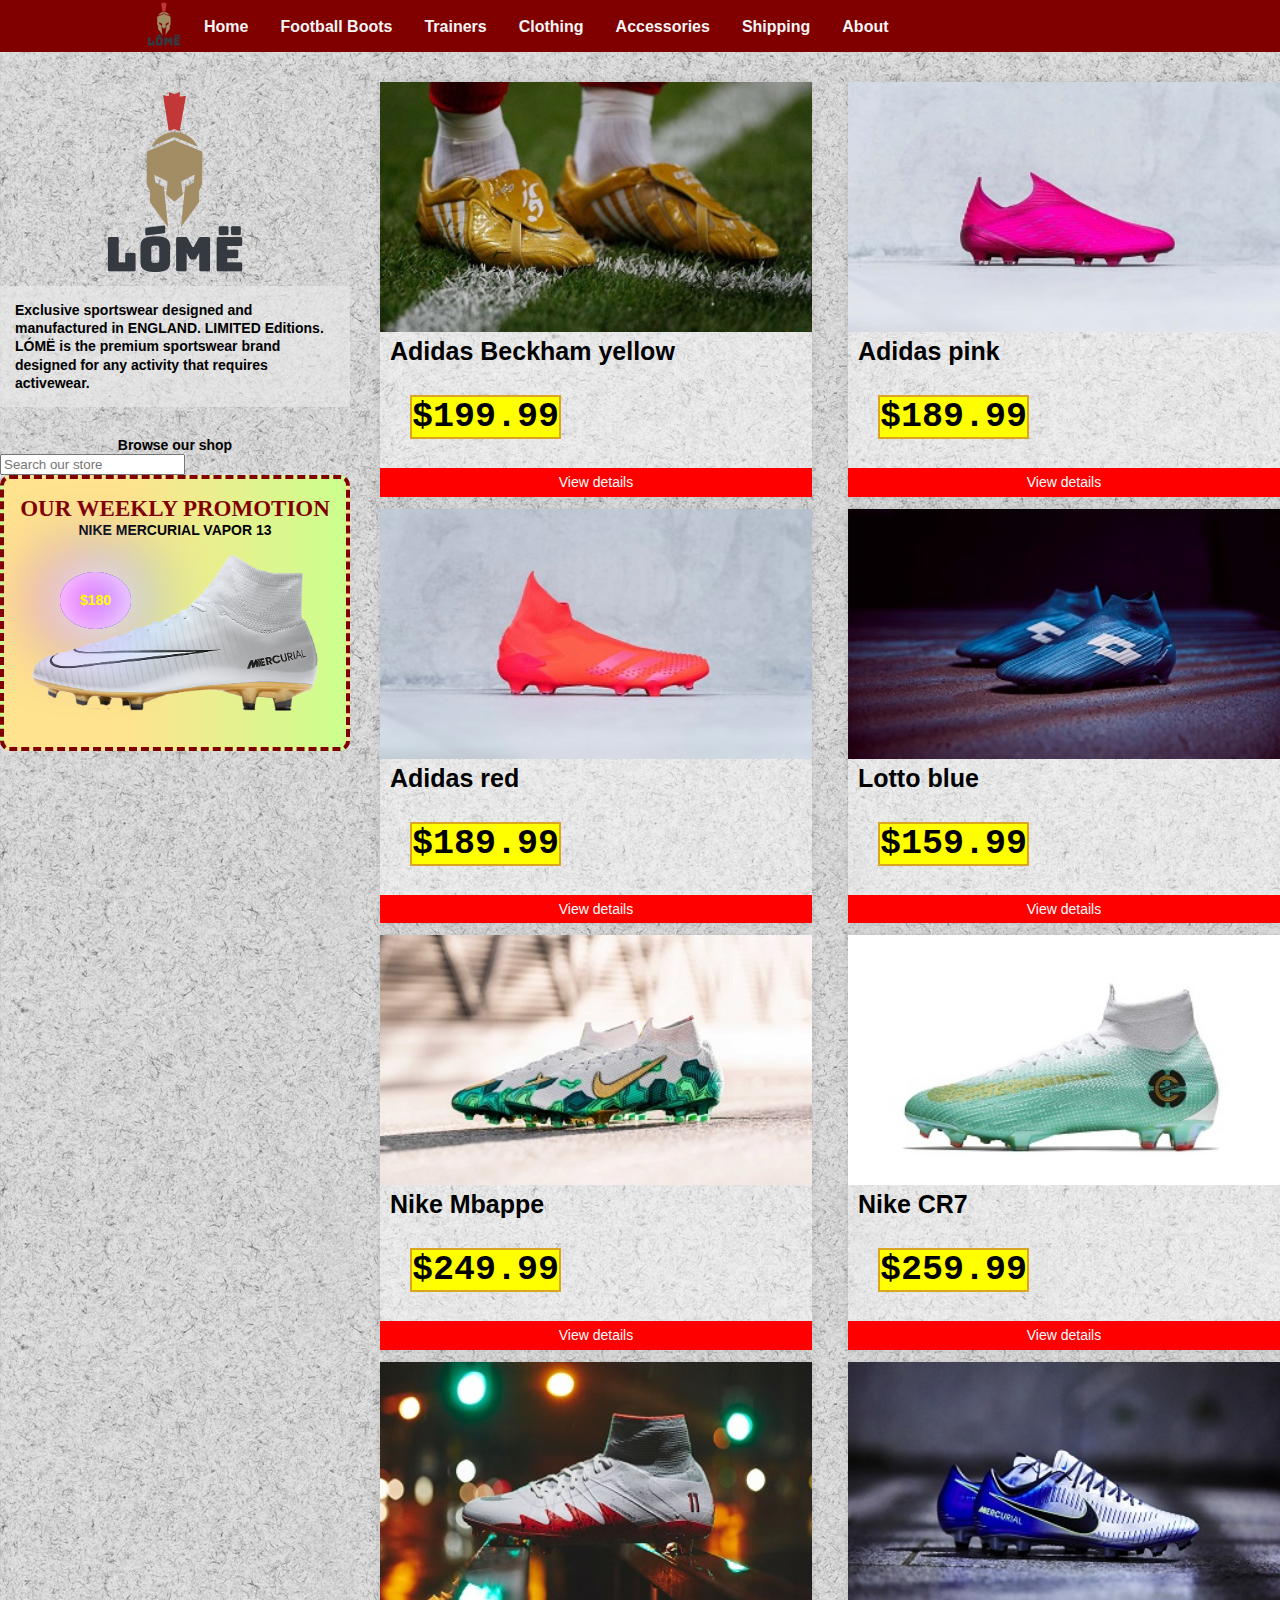
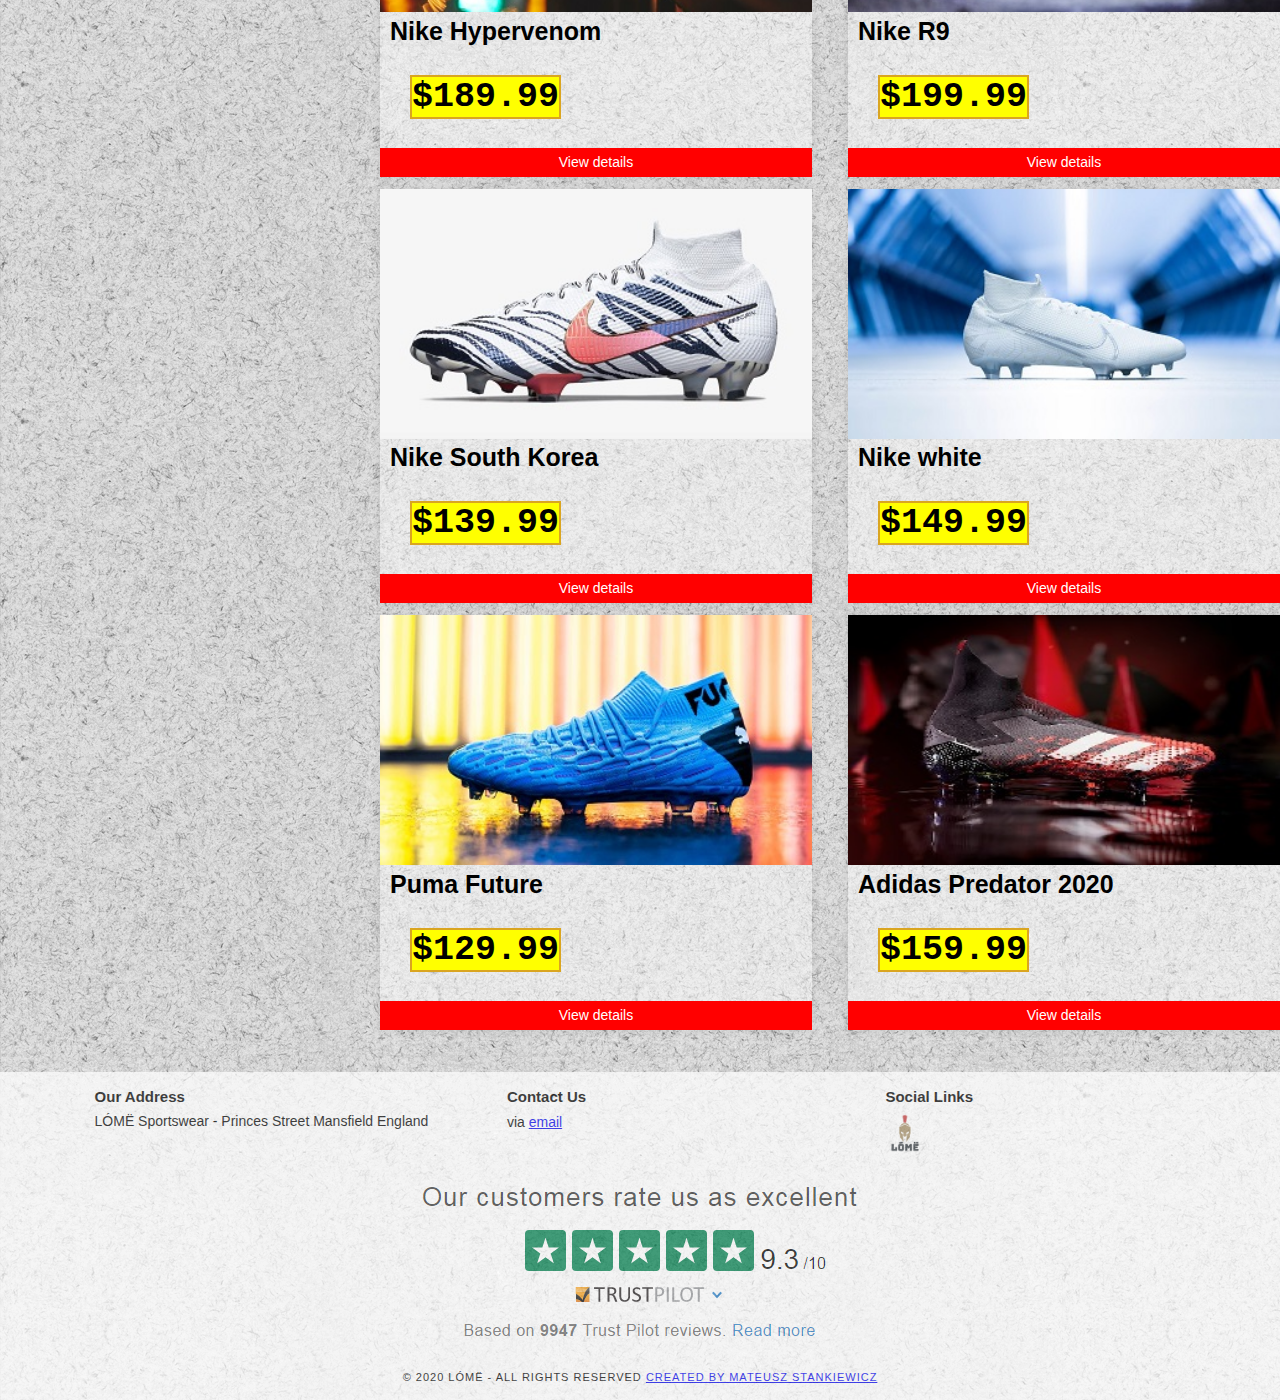
<file: footballboots.html>
<!DOCTYPE html>
<html>

<head>
    <meta charset="utf-8">
    <title>LÓMË Premium Quality Sportswear</title>
    <meta name="author" content="LÓMË">
    <meta name="description" content="Store front for LÓMË">
    <meta name="viewport" content="width=device-width, initial-scale=1">
    <link rel="icon" type="image/png" href="images/nowelogo.png">
    <link rel="stylesheet" href="css/reset.css">
    <link rel="stylesheet" href="css/styles.css">
    <link rel="stylesheet" href="css/layout.css">
    <link rel="stylesheet" href="https://pro.fontawesome.com/releases/v5.10.0/css/all.css"
        integrity="sha384-AYmEC3Yw5cVb3ZcuHtOA93w35dYTsvhLPVnYs9eStHfGJvOvKxVfELGroGkvsg+p" crossorigin="anonymous" />
    <!--[if lt IE 9]>
    <script src="https://oss.maxcdn.com/libs/html5shiv/3.7.0/html5shiv.js"></script><![endif]-->
</head>

<body>
    <div class="page">
        <header class="page-header">
            <button onclick="toggleMenu()"><i class="fas fa-bars"></i></button>
            <nav id="primaryMenu" class="primary-menu">
                <a href="index.html"><img src="images/favicon-96x96.png" width="48" height="48"></a>
                <a href="index.html">Home</a>
                <a href="footballboots.html">Football Boots</a>
                <a href="trainers.html">Trainers</a>
                <a href="clothing.html">Clothing</a>
                <a href="accessories.html">Accessories</a>
                <a href="shipping.html">Shipping</a>
                <a href="about.html">About</a>
            </nav>
        </header>

        <div class="page-content">
            <aside class="content-aside">

                <h1 id="pageLogo" class="page-logo">
                    <a href="index.html">
                        <img src="images/nowelogo.png" />
                    </a>
                </h1>

                <p>Exclusive sportswear designed and manufactured in ENGLAND. LIMITED Editions.
                    LÓMË is the premium sportswear brand designed for any activity that requires
                    activewear.</p>

                <h3 style="text-align: center;">Browse our shop</h3>

                <input type="search" class="searchbox" placeholder="Search our store" />
                <section id="promos">
                    <h2>Our weekly promotion</h2>
                    <div class="product-item">
                        <h3>Nike Mercurial Vapor 13</h3>
                        <strong>$180</strong>
                        <img src="images/promotion-picuture.png" alt="White Gold" width="100%" />
                    </div>
                </section>
            </aside>

            <main class="content-main">
                <section class="products-section">

                    <article class="product-item">
                        <figure>
                            <img src="images/products/adidasbeckhamyellow.jpg" width="100%" height="250px" />
                        </figure>
                        <div style="display: flex; flex-direction: column;">

                            <h2>Adidas Beckham yellow</h2>
                            <h3><span>$199.99</span></h3>
                            <a href="favourite_boot.html">View details</a>
                        </div>

                    </article>

                    <article class="product-item">
                        <figure>
                            <img src="images/products/adidaspink.jpg" width="100%" height="250px" />
                        </figure>
                        <div style="display: flex; flex-direction: column;">

                            <h2>Adidas pink</h2>
                            <h3><span>$189.99</span></h3>
                            <a href="favourite_boot.html">View details</a>
                        </div>

                    </article>

                    <article class="product-item">
                        <figure>
                            <img src="images/products/adidasred.jpg" width="100%" height="250px" />
                        </figure>
                        <div style="display: flex; flex-direction: column;">

                            <h2>Adidas red</h2>
                            <h3><span>$189.99</span></h3>
                            <a href="favourite_boot.html">View details</a>
                        </div>

                    </article>

                    <article class="product-item">
                        <figure>
                            <img src="images/products/lottoblue.jpg" width="100%" height="250px" />
                        </figure>
                        <div style="display: flex; flex-direction: column;">

                            <h2>Lotto blue</h2>
                            <h3><span>$159.99</span></h3>
                            <a href="favourite_boot.html">View details</a>
                        </div>

                    </article>

                    <article class="product-item">
                        <figure>
                            <img src="images/products/nikembappe.jpg" width="100%" height="250px" />
                        </figure>
                        <div style="display: flex; flex-direction: column;">

                            <h2>Nike Mbappe</h2>
                            <h3><span>$249.99</span></h3>
                            <a href="favourite_boot.html">View details</a>
                        </div>

                    </article>

                    <article class="product-item">
                        <figure>
                            <img src="images/products/nikecr7.jpg" width="100%" height="250px" />
                        </figure>
                        <div style="display: flex; flex-direction: column;">

                            <h2>Nike CR7</h2>
                            <h3><span>$259.99</span></h3>
                            <a href="favourite_boot.html">View details</a>
                        </div>

                    </article>

                    <article class="product-item">
                        <figure>
                            <img src="images/products/nikehypervenom.jpg" width="100%" height="250px" />
                        </figure>
                        <div style="display: flex; flex-direction: column;">

                            <h2>Nike Hypervenom</h2>
                            <h3><span>$189.99</span></h3>
                            <a href="favourite_boot.html">View details</a>
                        </div>

                    </article>

                    <article class="product-item">
                        <figure>
                            <img src="images/products/niker9.jpg" width="100%" height="250px" />
                        </figure>
                        <div style="display: flex; flex-direction: column;">

                            <h2>Nike R9</h2>
                            <h3><span>$199.99</span></h3>
                            <a href="favourite_boot.html">View details</a>
                        </div>

                    </article>

                    <article class="product-item">
                        <figure>
                            <img src="images/products/nikesouthkorea.jpg" width="100%" height="250px" />
                        </figure>
                        <div style="display: flex; flex-direction: column;">

                            <h2>Nike South Korea</h2>
                            <h3><span>$139.99</span></h3>
                            <a href="favourite_boot.html">View details</a>
                        </div>

                    </article>

                    <article class="product-item">
                        <figure>
                            <img src="images/products/nikewhite.jpg" width="100%" height="250px" />
                        </figure>
                        <div style="display: flex; flex-direction: column;">

                            <h2>Nike white</h2>
                            <h3><span>$149.99</span></h3>
                            <a href="favourite_boot.html">View details</a>
                        </div>

                    </article>

                    <article class="product-item">
                        <figure>
                            <img src="images/products/pumafuture.jpg" width="100%" height="250px" />
                        </figure>
                        <div style="display: flex; flex-direction: column;">

                            <h2>Puma Future</h2>
                            <h3><span>$129.99</span></h3>
                            <a href="favourite_boot.html">View details</a>
                        </div>

                    </article>

                    <article class="product-item">
                        <figure>
                            <img src="images/products/adidaspredator2020.jpg" width="100%" height="250px" />
                        </figure>
                        <div style="display: flex; flex-direction: column;">

                            <h2>Adidas Predator 2020</h2>
                            <h3><span>$159.99</span></h3>
                            <a href="favourite_boot.html">View details</a>
                        </div>

                    </article>


                </section>

                <!-- <caption>
            Our delicious selections of pies for you to enjoy!
        </caption> -->
                <!-- <thead>
            <tr>
                <th>Image</th>
                <th>Pie name</th>
                <th>Description</th>
                <th>Price</th>
                <th>Details</th>
            </tr>
        </thead> -->
            </main>
        </div>
        <footer class="page-footer">
            <div class="section-wrapper">
              <section>
                <h3>Our Address</h3>
                <p>
                <address>LÓMË Sportswear - Princes Street Mansfield England</address>
                </p>
              </section>
              <section>
                <h3>Contact Us</h3>
                <p>via <a href="mailto:matthewstanki@o2.pl">email</a></p>
              </section>
              <section>
                <h3>Social Links</h3>
                <p><a href="https://matthewstanki99.firebaseapp.com/" target="_blank">
                    <img src="images/nowelogo.png" width="40" height="40" /></a></p>
              </section>
            </div>
              <div class="trustpilot"><img src="images/trustpilot.png" alt="Rating"/></div>
            <p class="copyrights"><small>&copy; 2020 LÓMË - All rights reserved <a
                  href="https://matthewstanki99.firebaseapp.com/" target="_blank" title="Link do mojej strony">Created by
                  Mateusz Stankiewicz</a></small></p>
          </footer>
    </div>
    <script>
        // let pageLogo = document.getElementById('pageLogo');
        // pageLogo.innerHTML = "Mateusz Site";

        function toggleMenu() {
            let primaryMenu = document.getElementById('primaryMenu');
            if (primaryMenu.style.height == "0px") {
                primaryMenu.style.height = "auto";
            } else {
                primaryMenu.style.height = "0px";
            }
        }
    </script>
</body>

</html>
</file>
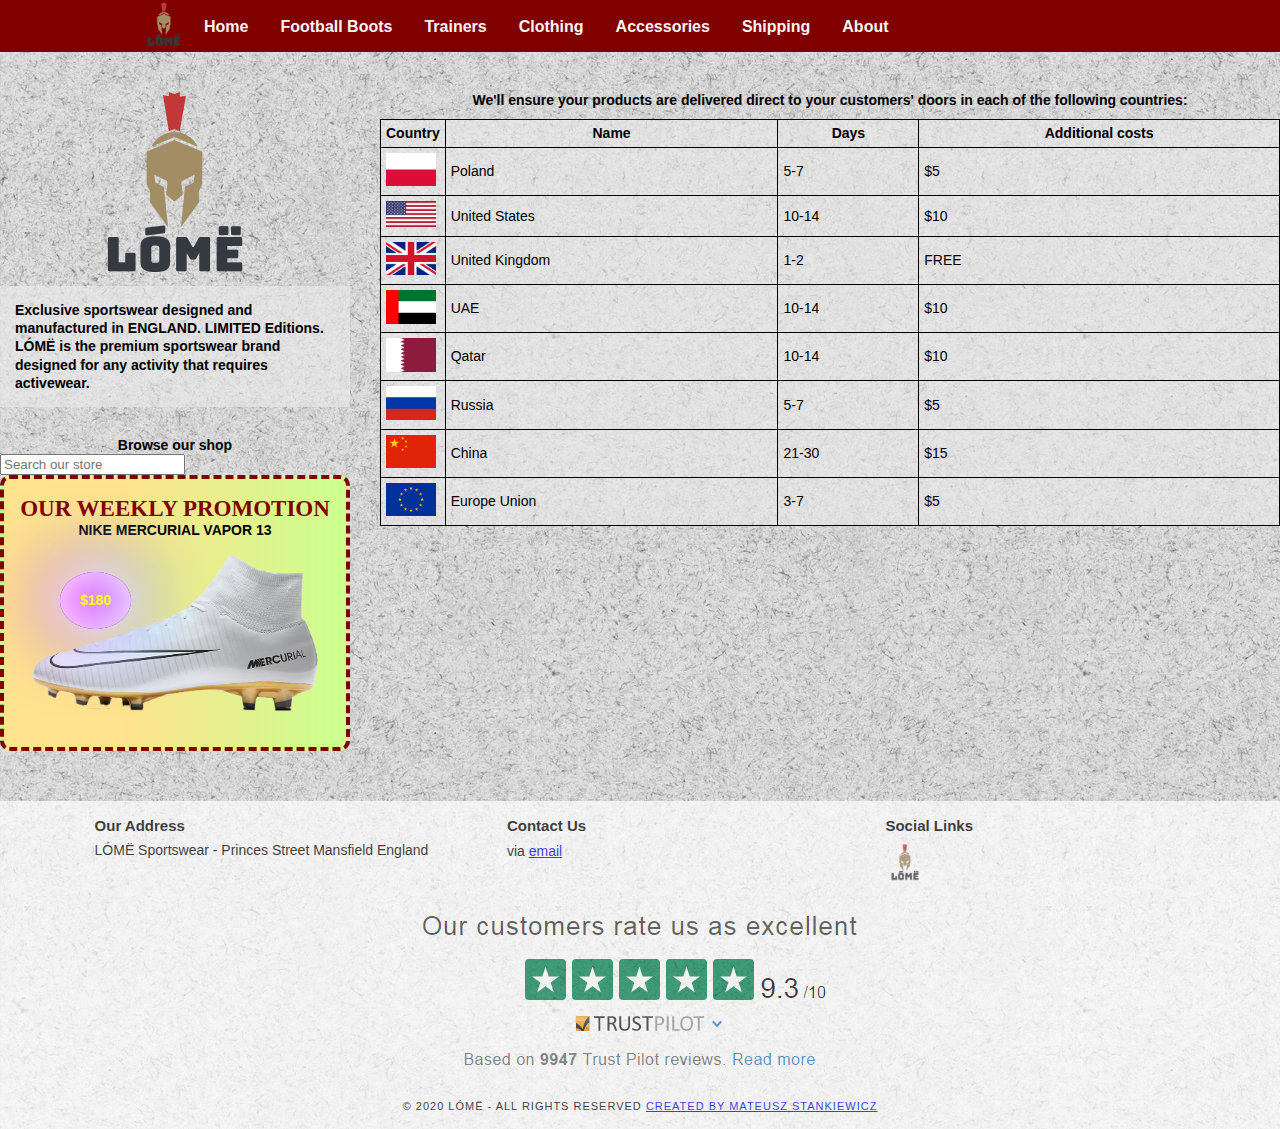
<file: shipping.html>
<!DOCTYPE html>
<html>

<head>
  <meta charset="utf-8">
  <title>LÓMË Premium Quality Sportswear</title>
  <meta name="author" content="LÓMË">
  <meta name="description" content="Store front for LÓMË">
  <meta name="viewport" content="width=device-width, initial-scale=1">
  <link rel="icon" type="image/png" href="images/nowelogo.png">
  <link rel="stylesheet" href="css/reset.css">
  <link rel="stylesheet" href="css/styles.css">
  <link rel="stylesheet" href="css/layout.css">
  <link rel="stylesheet" href="css/tables.css">
  <link rel="stylesheet" href="https://pro.fontawesome.com/releases/v5.10.0/css/all.css"
    integrity="sha384-AYmEC3Yw5cVb3ZcuHtOA93w35dYTsvhLPVnYs9eStHfGJvOvKxVfELGroGkvsg+p" crossorigin="anonymous" />
  <!--[if lt IE 9]>
    <script src="https://oss.maxcdn.com/libs/html5shiv/3.7.0/html5shiv.js"></script><![endif]-->
</head>

<body>
  <div class="page">
    <header class="page-header">
      <button onclick="toggleMenu()"><i class="fas fa-bars"></i></button>
      <nav id="primaryMenu" class="primary-menu">
        <a href="index.html"><img src="images/favicon-96x96.png" width="48" height="48"></a>
        <a href="index.html">Home</a>
        <a href="footballboots.html">Football Boots</a>
        <a href="trainers.html">Trainers</a>
        <a href="clothing.html">Clothing</a>
        <a href="accessories.html">Accessories</a>
        <a href="shipping.html">Shipping</a>
        <a href="about.html">About</a>
      </nav>
    </header>

    <div class="page-content">
      <aside class="content-aside">

        <h1 id="pageLogo" class="page-logo">
          <a href="index.html">
            <img src="images/nowelogo.png" />
          </a>
        </h1>

        <p>Exclusive sportswear designed and manufactured in ENGLAND. LIMITED Editions.
          LÓMË is the premium sportswear brand designed for any activity that requires
          activewear.</p>

        <h3 style="text-align: center;">Browse our shop</h3>

        <input type="search" class="searchbox" placeholder="Search our store" />
        <section id="promos">
          <h2>Our weekly promotion</h2>
          <div class="product-item">
            <h3>Nike Mercurial Vapor 13</h3>
            <strong>$180</strong>
            <img src="images/promotion-picuture.png" alt="White Gold" width="100%" />
          </div>
        </section>
      </aside>

      <main class="content-main">

        <table class="shipping-table">
          <caption>
            We'll ensure your products are delivered direct to your customers' doors in each of the
            following countries:
          </caption>
          <thead>
            <tr>
              <th>Country</th>
              <th>Name</th>
              <th>Days</th>
              <th>Additional costs</th>
            </tr>
          </thead>
          <tbody>
            <tr>
              <td><img src="images/flags/Flag_of_Poland.png" width="50"></td>
              <td>Poland</td>
              <td>5-7</td>
              <td>$5</td>
            </tr>
            <tr>
              <td><img src="images/flags/Flag_of_the_United_States.png" width="50"></td>
              <td>United States</td>
              <td>10-14</td>
              <td>$10</td>
            </tr>
            <tr>
              <td><img src="images/flags/Flag_of_the_United_Kingdom.png" width="50"></td>
              <td>United Kingdom</td>
              <td>1-2</td>
              <td>FREE</td>
            </tr>
            <tr>
              <td><img src="images/flags/Flag_of_the_United_Arab_Emirates.png" width="50">
              </td>
              <td>UAE</td>
              <td>10-14</td>
              <td>$10</td>
            </tr>
            <tr>
              <td><img src="images/flags/Flag_of_Qatar.png" width="50"></td>
              <td>Qatar</td>
              <td>10-14</td>
              <td>$10</td>
            </tr>
            <tr>
              <td><img src="images/flags/Flag_of_Russia.png" width="50"></td>
              <td>Russia</td>
              <td>5-7</td>
              <td>$5</td>
            </tr>
            <tr>
              <td><img src="images/flags/Flag_of_the_People's_Republic_of_China.png" width="50"></td>
              <td>China</td>
              <td>21-30</td>
              <td>$15</td>
            </tr>
            <tr>
              <td><img src="images/flags/europeunionflag2.png" width="50"></td>
              <td>Europe Union</td>
              <td>3-7</td>
              <td>$5</td>
            </tr>
          </tbody>
        </table>

      </main>
    </div>
    <footer class="page-footer">
      <div class="section-wrapper">
        <section>
          <h3>Our Address</h3>
          <p>
          <address>LÓMË Sportswear - Princes Street Mansfield England</address>
          </p>
        </section>
        <section>
          <h3>Contact Us</h3>
          <p>via <a href="mailto:matthewstanki@o2.pl">email</a></p>
        </section>
        <section>
          <h3>Social Links</h3>
          <p><a href="https://matthewstanki99.firebaseapp.com/" target="_blank">
              <img src="images/nowelogo.png" width="40" height="40" /></a></p>
        </section>
      </div>
        <div class="trustpilot"><img src="images/trustpilot.png" alt="Rating"/></div>
      <p class="copyrights"><small>&copy; 2020 LÓMË - All rights reserved <a
            href="https://matthewstanki99.firebaseapp.com/" target="_blank" title="Link do mojej strony">Created by
            Mateusz Stankiewicz</a></small></p>
    </footer>
  </div>
  <script>
    // let pageLogo = document.getElementById('pageLogo');
    // pageLogo.innerHTML = "Mateusz Site";

    function toggleMenu() {
      let primaryMenu = document.getElementById('primaryMenu');
      if (primaryMenu.style.height == "0px") {
        primaryMenu.style.height = "auto";
      } else {
        primaryMenu.style.height = "0px";
      }
    }
  </script>
</body>

</html>
</file>
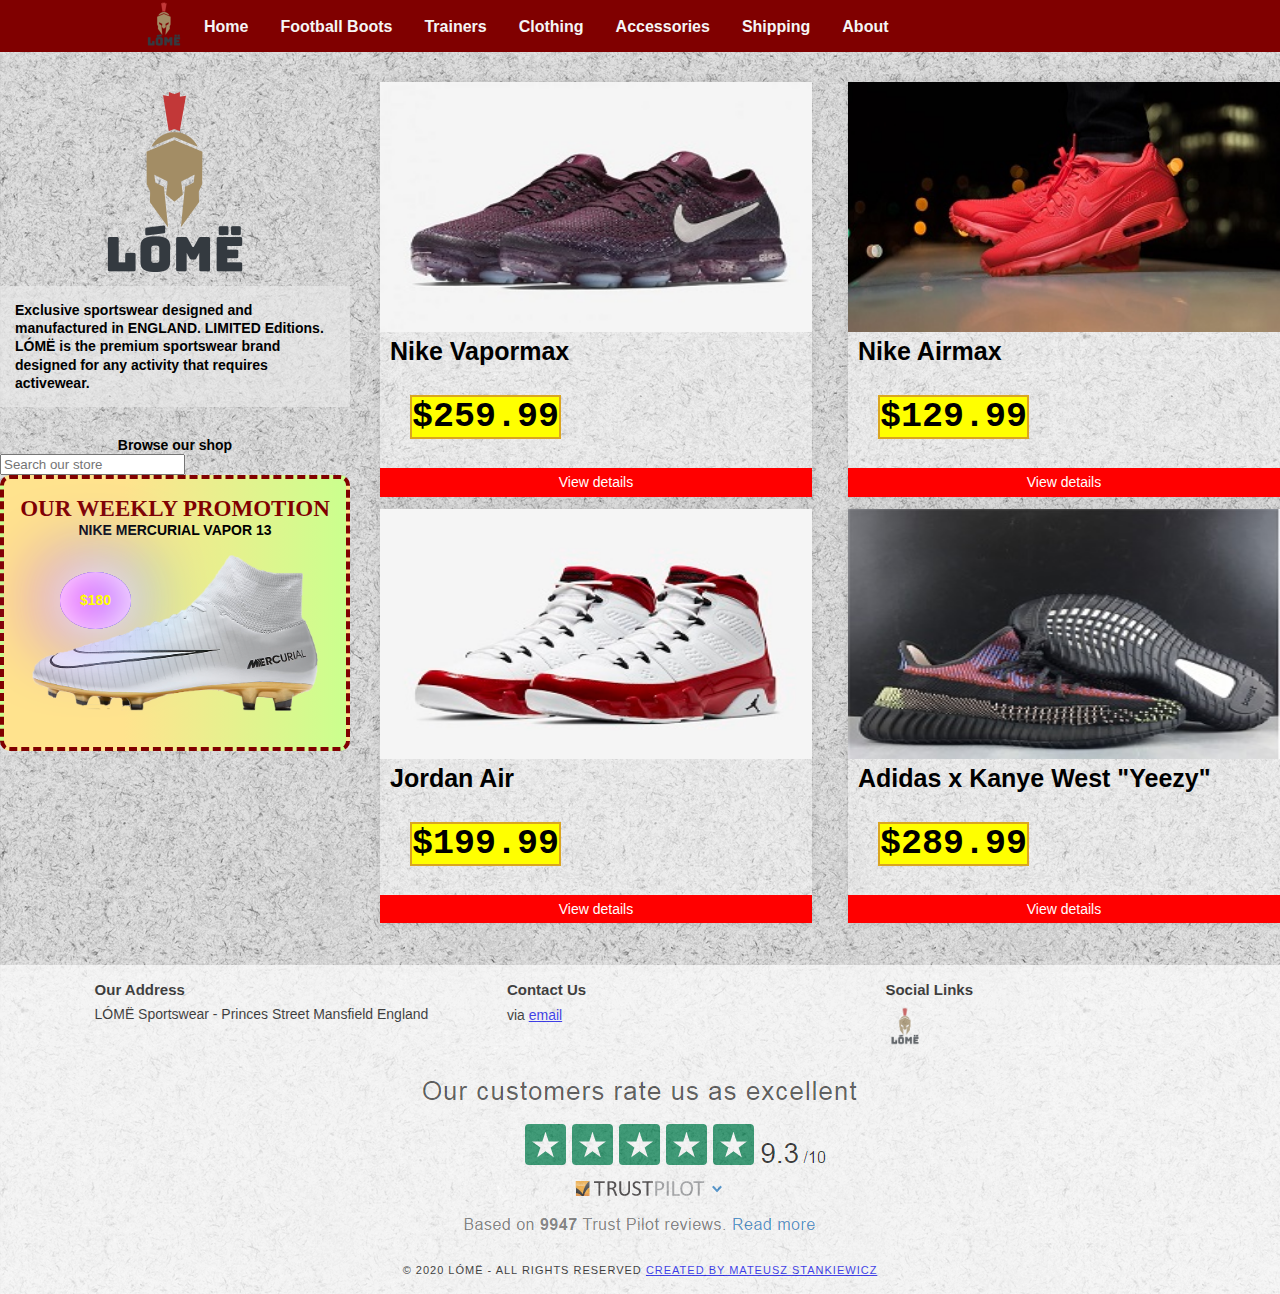
<file: trainers.html>
<!DOCTYPE html>
<html>

<head>
    <meta charset="utf-8">
    <title>LÓMË Premium Quality Sportswear</title>
    <meta name="author" content="LÓMË">
    <meta name="description" content="Store front for LÓMË">
    <meta name="viewport" content="width=device-width, initial-scale=1">
    <link rel="icon" type="image/png" href="images/nowelogo.png">
    <link rel="stylesheet" href="css/reset.css">
    <link rel="stylesheet" href="css/styles.css">
    <link rel="stylesheet" href="css/layout.css">
    <link rel="stylesheet" href="https://pro.fontawesome.com/releases/v5.10.0/css/all.css"
        integrity="sha384-AYmEC3Yw5cVb3ZcuHtOA93w35dYTsvhLPVnYs9eStHfGJvOvKxVfELGroGkvsg+p" crossorigin="anonymous" />
    <!--[if lt IE 9]>
    <script src="https://oss.maxcdn.com/libs/html5shiv/3.7.0/html5shiv.js"></script><![endif]-->
</head>

<body>
    <div class="page">
        <header class="page-header">
            <button onclick="toggleMenu()"><i class="fas fa-bars"></i></button>
            <nav id="primaryMenu" class="primary-menu">
                <a href="index.html"><img src="images/favicon-96x96.png" width="48" height="48"></a>
                <a href="index.html">Home</a>
                <a href="footballboots.html">Football Boots</a>
                <a href="trainers.html">Trainers</a>
                <a href="clothing.html">Clothing</a>
                <a href="accessories.html">Accessories</a>
                <a href="shipping.html">Shipping</a>
                <a href="about.html">About</a>
            </nav>
        </header>

        <div class="page-content">
            <aside class="content-aside">

                <h1 id="pageLogo" class="page-logo">
                    <a href="index.html">
                        <img src="images/nowelogo.png" />
                    </a>
                </h1>

                <p>Exclusive sportswear designed and manufactured in ENGLAND. LIMITED Editions.
                        LÓMË is the premium sportswear brand designed for any activity that requires
                        activewear.</p>

                <h3 style="text-align: center;">Browse our shop</h3>

                <input type="search" class="searchbox" placeholder="Search our store" />
                <section id="promos">
                    <h2>Our weekly promotion</h2>
                    <div class="product-item">
                        <h3>Nike Mercurial Vapor 13</h3>
                        <strong>$180</strong>
                        <img src="images/promotion-picuture.png" alt="White Gold" width="100%" />
                    </div>
                </section>
            </aside>

            <main class="content-main">
                <section class="products-section">

                    <article class="product-item">
                        <figure>
                            <img src="images/products/nikevapormaxbordeaux.jpg" width="100%" height="250px" />
                        </figure>
                        <div style="display: flex; flex-direction: column;">

                            <h2>Nike Vapormax</h2>
                            <h3><span>$259.99</span></h3>
                            <a href="favourite_boot.html">View details</a>
                        </div>

                    </article>

                    <article class="product-item">
                        <figure>
                            <img src="images/products/nikeairmax.jpg" width="100%" height="250px" />
                        </figure>
                        <div style="display: flex; flex-direction: column;">

                            <h2>Nike Airmax</h2>
                            <h3><span>$129.99</span></h3>
                            <a href="favourite_boot.html">View details</a>
                        </div>

                    </article>

                    <article class="product-item">
                        <figure>
                            <img src="images/products/airjordan.jpg" width="100%" height="250px" />
                        </figure>
                        <div style="display: flex; flex-direction: column;">

                            <h2>Jordan Air</h2>
                            <h3><span>$199.99</span></h3>
                            <a href="favourite_boot.html">View details</a>
                        </div>

                    </article>

                    <article class="product-item">
                        <figure>
                            <img src="images/products/adidasyeezy.jpg" width="100%" height="250px" />
                        </figure>
                        <div style="display: flex; flex-direction: column;">

                            <h2>Adidas x Kanye West "Yeezy"</h2>
                            <h3><span>$289.99</span></h3>
                            <a href="favourite_boot.html">View details</a>
                        </div>

                    </article>
            </main>
        </div>
        <footer class="page-footer">
            <div class="section-wrapper">
              <section>
                <h3>Our Address</h3>
                <p>
                <address>LÓMË Sportswear - Princes Street Mansfield England</address>
                </p>
              </section>
              <section>
                <h3>Contact Us</h3>
                <p>via <a href="mailto:matthewstanki@o2.pl">email</a></p>
              </section>
              <section>
                <h3>Social Links</h3>
                <p><a href="https://matthewstanki99.firebaseapp.com/" target="_blank">
                    <img src="images/nowelogo.png" width="40" height="40" /></a></p>
              </section>
            </div>
              <div class="trustpilot"><img src="images/trustpilot.png" alt="Rating"/></div>
            <p class="copyrights"><small>&copy; 2020 LÓMË - All rights reserved <a
                  href="https://matthewstanki99.firebaseapp.com/" target="_blank" title="Link do mojej strony">Created by
                  Mateusz Stankiewicz</a></small></p>
          </footer>
    </div>
    <script>
        // let pageLogo = document.getElementById('pageLogo');
        // pageLogo.innerHTML = "Mateusz Site";

        function toggleMenu() {
            let primaryMenu = document.getElementById('primaryMenu');
            if (primaryMenu.style.height == "0px") {
                primaryMenu.style.height = "auto";
            } else {
                primaryMenu.style.height = "0px";
            }
        }
    </script>
</body>

</html>
</file>
<file: css/layout.css>
/* Layout */

.page {
  flex-direction: column;
  flex-wrap: wrap;
}

/* .page > * {
  border:5px solid red;
}

.page-content > * {
  border:5px solid orange;
} */

/* Page header */
.page-header {
  background-color: maroon;
  margin-bottom: 30px;
}

/* Page content */
.page-content {
  width: 100%;
  max-width: 1280px;
  margin: 0 auto;
  flex-grow: 1;
  display: flex;
  flex-direction: column;
}

.content-aside {
  margin-bottom: 20px;
  display: block;
}

.content-aside p {
  background-color: #eaeaea9c;
/* padding-top: 10px;
padding-bottom: 10px;
padding-left: 10px;
padding-right: 10px; */
padding: 15px;
font-weight: 600;
margin-bottom: 30px;
} 

.content-main {
  display: block;
}

/* Media styles for desktop */
@media screen and (min-width: 800px) {
  .page-content {
    flex-direction: row;
  }

  .content-main {
    flex-grow: 1;
    margin-left: 30px;
  }

  .content-aside {
    width: 350px;
    flex-shrink: 0;
  }
}

/* @media screen and (min-width: 1280px) {
  .page-content {
    width: 1280px;
  }
} */

/* Page footer */

.page-footer {
  padding: 16px;
  opacity: 0.7;
  background-color: #ffffff;
  margin-top: 30px;
}
</file>
<file: css/tables.css>
/* Tables styles */
table {
  border: 1px solid black;
  border-collapse: collapse;
  padding: 5px;
  width: 100%;
}

table th {
  font-weight: 700;
}

table td {
  vertical-align: middle;
}

/* Shipping Table styles */
table.shipping-table {
  background-color: #eaeaea9c;
  margin-top: 10px;
}

table.shipping-table caption {
  margin-bottom: 10px;
  font-weight: 700;
}

table.shipping-table th:first-child {
  width: 50px;
}
</file>
<file: css/styles.css>
/* Reset default styles */
html,
body {
  margin: 0;
  padding: 0;
}

/* Set minimum height and width */
html, body {
  min-height: 100%;
  min-width: 100%;
  max-width: 100%;
  overflow-x: hidden;
}

/* Body styles */
body {
  font-family: "Segoe UI", Tahoma, Geneva, Verdana, sans-serif;
  font-size: 14px;
  line-height: 1.2;
  background-color: white;
  background-image: url("../images/black-felt.png");
  overflow-x: hidden;
}

/* Headers */
h1, h2, h3, h4, h5, h6 {
  font-weight: 600;
}

/* Paragraphs */
p {
  line-height: 1.3;
}

/* Strong */
strong {
  font-weight: bold;
}

/* Navigation */
.primary-menu {
  display: flex;
  flex-direction: column;
  align-items: center;
  margin: 0 auto;
  overflow: hidden;
  transition: all 2s linear;
  font-size: 16px;
}

@media all and (min-width: 800px) {
  .primary-menu {
    flex-direction: row;
    max-width: 1000px;
    height: auto !important;
  }
}

.primary-menu a {
  color: whitesmoke;
  text-align: center;
  padding: 16px;
  text-decoration: none;
  font-weight: bold;
}

.primary-menu a:hover {
  background-color: brown;
}

.primary-menu a:first-child {
  padding: 0;
}

.page-header button {
  background-color: transparent;
  color: white;
  border: 1px solid white;
  border-radius: 2px;
  padding: 5px 10px;
  font-size: 18px;
  transition: transform 1s;
}

.page-header button:hover {
  transform: scale(1.2);
}

@media screen and (min-width: 800px) {
  .page-header button {
    display: none;
  }
}

/* Search Box */
.search-box {
  padding: 10px;
  margin-bottom: 30px;
  border: 1px solid #e1e1e1;
  border-radius: 5px;
  background-color: #e3e3e3b8;
}

.search-box input {
  padding: 5px;
  flex: 1;
}

.search-box button {
  padding: 5px;
}

.search-wrapper {
  display: flex;
  margin-top: 10px;
}

.hidden-mobile {
  display: none;
}

@media screen and (min-width: 800px) {
  .hidden-mobile {
    display: block;
  }
}

/* Tables */
td, th {
  border: 1px solid black;
  border-collapse: collapse;
  padding: 5px;
}

/* Footer */
.page-footer p {
  margin: 0;
  padding: 0;
}

.page-footer p.copyrights {
  font-size: 11px;
  letter-spacing: 1px;
  text-align: center;
  text-transform: uppercase;
}

.trustpilot {
  text-align: center;
}

.trustpilot img {
  max-width: 100%;
  height: auto;
}

.page-footer .social-icons {
  text-align: center;
}

.page-footer .social-icons a {
  display: inline-block;
  margin: 0 10px;
}

.page-footer .social-icons img {
  width: 30px;
  height: 30px;
}

/* Sections */
.section-wrapper {
  display: flex;
  flex-wrap: wrap;
  flex-direction: column;
}

@media screen and (min-width: 800px) {
  .section-wrapper {
    flex-direction: row;
    justify-content: space-evenly;
  }
}

.section-wrapper section {
  margin: 16px 0;
  min-width: 300px;
}

@media screen and (min-width: 800px) {
  .section-wrapper section {
    margin: 0;
  }
}

.section-wrapper h3 {
  padding: 0;
  margin-bottom: 7px;
  font-size: 15px;
}

/* Promos */
#promos {
  border: 4px dashed maroon;
  padding: 16px;
  border-radius: 10px;
  background: rgb(255, 227, 142);
  background: linear-gradient(
    90deg,
    rgba(255, 227, 142, 1) 0%,
    rgba(255, 227, 142, 1) 35%,
    rgba(203, 255, 142, 1) 100%
  );
}

#promos h2 {
  font-family: verdana;
  color: maroon;
  font-size: 23px;
  margin: 0;
  text-align: center;
  text-transform: uppercase;
}

#promos .product-item {
  position: relative;
}

#promos .product-item h3 {
  text-align: center;
  text-transform: uppercase;
}

#promos strong {
  position: absolute;
  top: 50px;
  left: 40px;
  border-radius: 50%;
  padding: 20px;
  position: absolute;
  border-radius: 50%;
  background-color: red;
  color: yellow;
  box-shadow: inset 0 0 50px #fff, inset 20px 0 80px #f0f,
    inset -60px 0 80px #0ff, inset 20px 0 80px #f0f, inset -60px 0 80px #0ff,
    0 0 50px #fff, -10px 0 80px #f0f, 10px 0 80px #0ff;
  -moz-animation: glowing 5000ms infinite;
  animation: glowing 5000ms infinite;
}

@keyframes glowing {
  0% {
    box-shadow: 0 0 -10px red;
  }
  40% {
    box-shadow: 0 0 20px rgb(132, 0, 255);
  }
  60% {
    box-shadow: 0 0 20px rgb(132, 0, 255);
  }
  100% {
    box-shadow: 0 0 -10px rgb(132, 0, 255);
  }
}

/* Article Photo */
.article-photo img {
  width: 100%;
}

/* Page Logo */
.page-logo a {
  display: block;
  text-align: center;
}

/* Default Post Styles */
.post {
  font-family: Verdana;
  font-weight: bold;
  background-color: #eaeaea80;
  padding: 20px;
  margin-bottom: 20px;
}

.post h4 {
  text-align: center;
  color: green;
  margin-bottom: 10px;
}

.post h4 span {
  background-color: whitesmoke;
  padding: 6px;
}

.post p {
  color: black;
  margin-bottom: 10px;
}

.post header {
  text-align: center;
}

.post h2 {
  font-size: 35px;
  color: maroon;
  text-align: center;
  margin: 10px;
}

/* Products Section */
.products-section {
  display: flex;
  flex-direction: column;
  justify-content: space-between;
}

@media screen and (min-width: 400px) {
  .products-section {
    flex-direction: row;
    flex-wrap: wrap;
  }
}

.products-section article {
  align-items: center;
  flex-direction: column;
  width: 100%;
  margin-bottom: 12px;
  background-color: #ffffff6e;
  box-shadow: 0px 0px 9px 0px rgba(0, 0, 0, 0.1);
}

@media screen and (min-width: 400px) {
  .products-section article {
    width: 48%;
  }
}

.products-section article h2 {
  font-size: 25px;
  flex: 1;
  padding-left: 10px;
}

.products-section article h3 {
  font-family: monospace;
  font-size: 35px;
  padding: 30px;
}

.products-section article h3 span {
  background-color: yellow;
  border: 2px solid goldenrod;
}

.products-section a {
  border: 1px solid red;
  background-color: red;
  padding: 5px;
  text-align: center;
  color: #fff;
  text-decoration: none;
}

/* Cookies */
.cookies {
  padding: 20px;
  border: 2px solid green;
  background-color: greenyellow;
  position: fixed;
  bottom: 0;
  left: 50%; /* Align to the center */
  transform: translateX(-50%); /* Center horizontally */
  max-width: 70%; /* Set a maximum width */
  text-align: center;
}

.cookies button.close-btn {
  position: absolute;
  top: 5px;
  right: 10px;
  background: transparent;
  border: none;
  font-size: 16px;
  cursor: pointer;
}

@media screen and (max-width: 600px) {
  .cookies {
    padding: 10px;
  }
}

@media screen and (max-width: 800px) {
  .page-content {
    flex-direction: column;
    align-items: center;
  }

  .content-main {
    margin-left: 0; /* Remove left margin */
  }

  .content-aside {
    width: 100%; /* Make it full width on smaller screens */
  }
}
</file>
